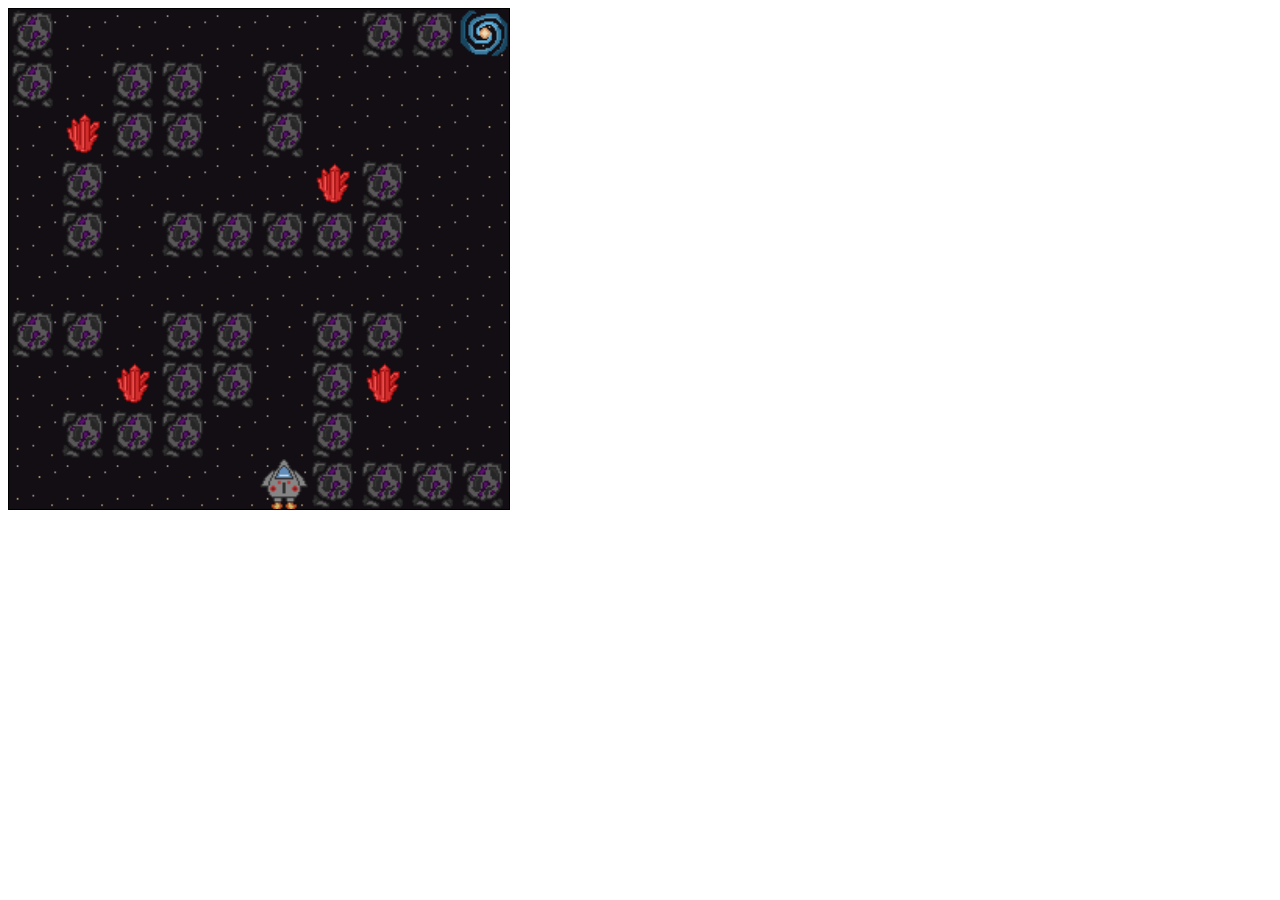
<file: TileOfNoReturn/index.html>
<!DOCTYPE html>
<html lang="en">
<head>
    <meta charset="UTF-8">
    <meta name="viewport" content="width=device-width, initial-scale=1.0">
    <title>Tile of No Return</title>
    <link rel="stylesheet" href="style.css">
</head>
<body>
    
    <canvas width="500" height="500" id="canvas"></canvas>

    <script src="main.js"></script>
</body>
</html>
</file>
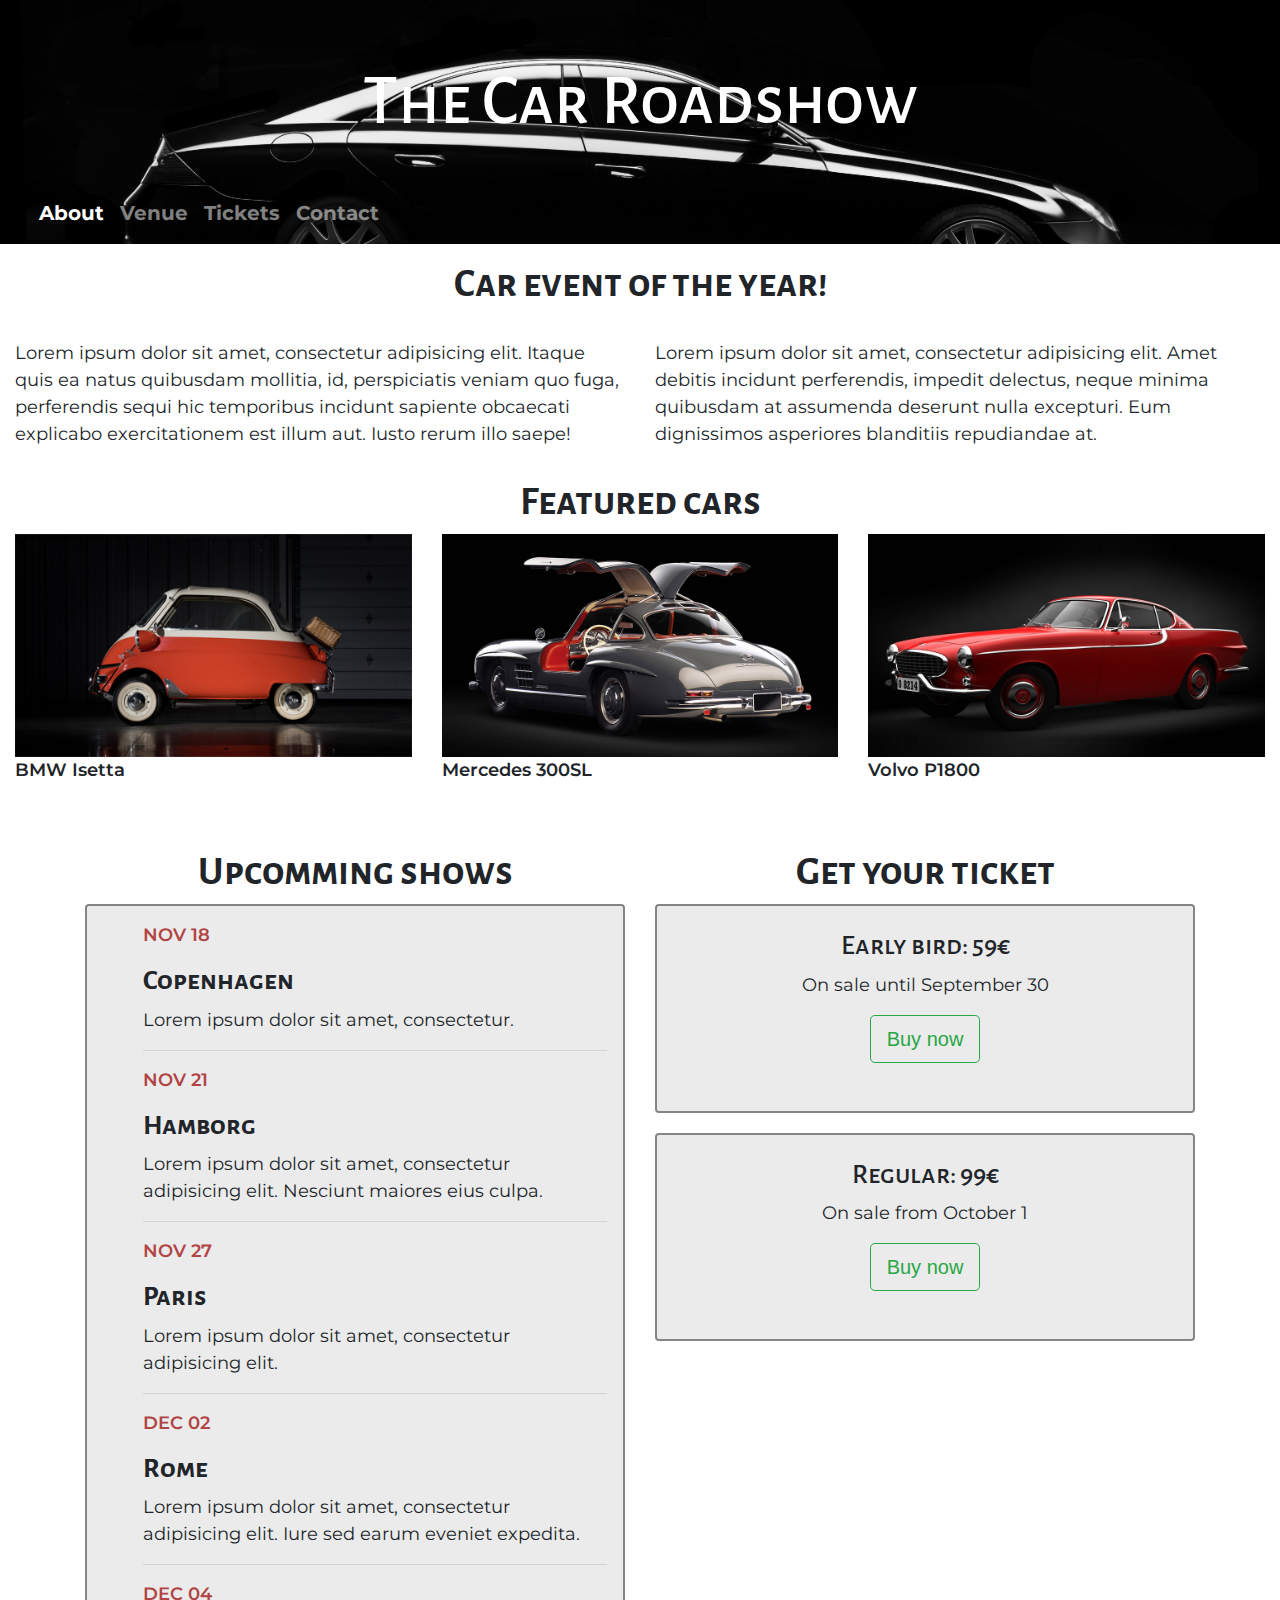
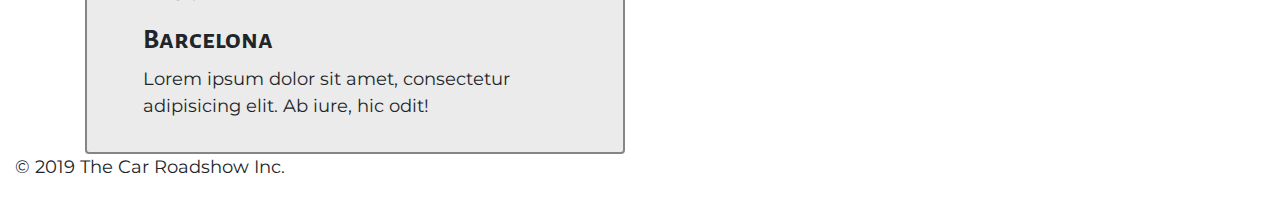
<file: bootstrap&sass/car-roadshow.html>
<!DOCTYPE html>
<html lang="en">
<head>
    <meta charset="UTF-8">
    <meta name="viewport" content="width=device-width, initial-scale=1">
    <title>The Car Roadshow</title>
    <!-- <link rel="stylesheet" href="https://stackpath.bootstrapcdn.com/bootstrap/4.5.2/css/bootstrap.min.css" integrity="sha384-JcKb8q3iqJ61gNV9KGb8thSsNjpSL0n8PARn9HuZOnIxN0hoP+VmmDGMN5t9UJ0Z" crossorigin="anonymous"> -->
    <link rel="stylesheet" href="work/sass/style.css">
    <link href="https://fonts.googleapis.com/css2?family=Alegreya+Sans+SC:ital,wght@0,100;0,300;0,400;0,500;0,700;0,800;0,900;1,100;1,300;1,400;1,500;1,700;1,800;1,900&family=Montserrat:ital,wght@0,100;0,200;0,300;0,400;0,500;0,600;0,700;0,800;0,900;1,100;1,200;1,300;1,400;1,500;1,600;1,700;1,800;1,900&display=swap" rel="stylesheet"> 
</head>
<body>
    <div class="container-fluid">
        <div class="row header">
            <div class="col-12 text-center">
                <h1 class="text-center">The Car Roadshow</h1>
            </div>
            <div class="col-sm-12">
                <nav class="navbar navbar-expand-lg navbar-dark">
                    <button class="navbar-toggler mr-auto" type="button" data-toggle="collapse" data-target="#navbarSupportedContent" aria-controls="navbarSupportedContent" aria-expanded="false" aria-label="Toggle navigation">
                        <span class="navbar-toggler-icon"></span>
                    </button>
                    <div class="collapse navbar-collapse" id="navbarSupportedContent">
                        <ul class="navbar-nav">
                            <li class="nav-item active">
                                <a class="nav-link" href="#">About</a>
                            </li>
                            <li class="nav-item">
                                <a class="nav-link" href="#">Venue</a>
                            </li>
                            <li class="nav-item">
                                <a class="nav-link" href="#">Tickets</a>
                            </li>
                            <li class="nav-item">
                                <a class="nav-link" href="#">Contact</a>
                            </li>
                        </ul>
                    </div>
                </nav>
            </div>
        </div>
        <div class="row">
            <div class="col-12 text-center mt-3">
                <h2>Car event of the year!</h2>
            </div>
            <div class="col-md-6 mt-4">  
                <p class="info">Lorem ipsum dolor sit amet, consectetur adipisicing elit. Itaque quis ea natus quibusdam mollitia, id, perspiciatis veniam quo fuga, perferendis sequi hic temporibus incidunt sapiente obcaecati explicabo exercitationem est illum aut. Iusto rerum illo saepe!</p>
            </div>
            <div class="col-md-6 mt-4">  
                <p class="info">Lorem ipsum dolor sit amet, consectetur adipisicing elit. Amet debitis incidunt perferendis, impedit delectus, neque minima quibusdam at assumenda deserunt nulla excepturi. Eum dignissimos asperiores blanditiis repudiandae at.</p>
            </div>
        </div>
        <div class="row">
            <div class="col-12 text-center">
                <h2>Featured cars</h2>
            </div>
            <div class="col-md-4">
                <figure>
                    <img class="img-fluid" src="img/bmw-isetta.jpg">
                    <figcaption>BMW Isetta</figcaption>
                </figure>
            </div>
            <div class="col-md-4">
                <figure>
                    <img class="img-fluid" src="img/mercedes-300sl.jpg">
                    <figcaption>Mercedes 300SL</figcaption>
                </figure>
            </div>
            <div class="col-md-4">    
                <figure>
                    <img class="img-fluid" src="img/volvo-p1800.jpg">
                    <figcaption>Volvo P1800</figcaption>
                </figure>
            </div>
        </div>
        <div class="container mt-5">
            <div class="row">
                <div class="col-md-6">
                    <h2 class="text-center">Upcomming shows</h2>
                    <div class="calender p-3">
                        <ul>
                            <li>
                                <p class="date">NOV 18</p>     
                                <h3>Copenhagen</h3>
                                <p>Lorem ipsum dolor sit amet, consectetur.</p>
                                <hr>
                            </li>
                            <li>
                                <p class="date">NOV 21</p>          
                                <h3>Hamborg</h3>
                                <p>Lorem ipsum dolor sit amet, consectetur adipisicing elit. Nesciunt maiores eius culpa.</p>
                                <hr>
                            </li>
                            <li>
                                <p class="date">NOV 27</p>          
                                <h3>Paris</h3>
                                <p>Lorem ipsum dolor sit amet, consectetur adipisicing elit.</p>
                                <hr>
                            </li>
                            <li>
                                <p class="date">DEC 02</p>          
                                <h3>Rome</h3>
                                <p>Lorem ipsum dolor sit amet, consectetur adipisicing elit. Iure sed earum eveniet expedita.</p>
                                <hr>
                            </li>
                            <li>
                                <p class="date">DEC 04</p>          
                                <h3>Barcelona</h3>
                                <p>Lorem ipsum dolor sit amet, consectetur adipisicing elit. Ab iure, hic odit!</p>
                            </li>
                        </ul>
                    </div>
                </div>
                <div class="col-md-6">
                    <h2 class="text-center">Get your ticket</h2>
                    <div class="ticket p-4">
                        <h3 class="text-center">Early bird: 59€</h3>
                        <p class="text-center">On sale until September 30</p>
                        <div class="text-center mb-4">
                            <button class="btn btn-outline-success btn-lg">Buy now</button>
                        </div>
                    </div>
                    <div class="ticket p-4">
                        <h3 class="text-center">Regular: 99€</h3>
                        <p class="text-center">On sale from October 1</p>
                        <div class="text-center mb-4">
                            <button class="btn btn-outline-success btn-lg">Buy now</button>
                        </div>
                    </div>
                </div>
            </div>
        </div>
        <footer>
            <p>&copy; 2019 The Car Roadshow Inc.</p>
        </footer>
    </div>
    <script src="https://code.jquery.com/jquery-3.5.1.slim.min.js" integrity="sha384-DfXdz2htPH0lsSSs5nCTpuj/zy4C+OGpamoFVy38MVBnE+IbbVYUew+OrCXaRkfj" crossorigin="anonymous"></script>
    <script src="https://stackpath.bootstrapcdn.com/bootstrap/4.5.2/js/bootstrap.min.js" integrity="sha384-B4gt1jrGC7Jh4AgTPSdUtOBvfO8shuf57BaghqFfPlYxofvL8/KUEfYiJOMMV+rV" crossorigin="anonymous"></script>
</body>
</html>
</file>
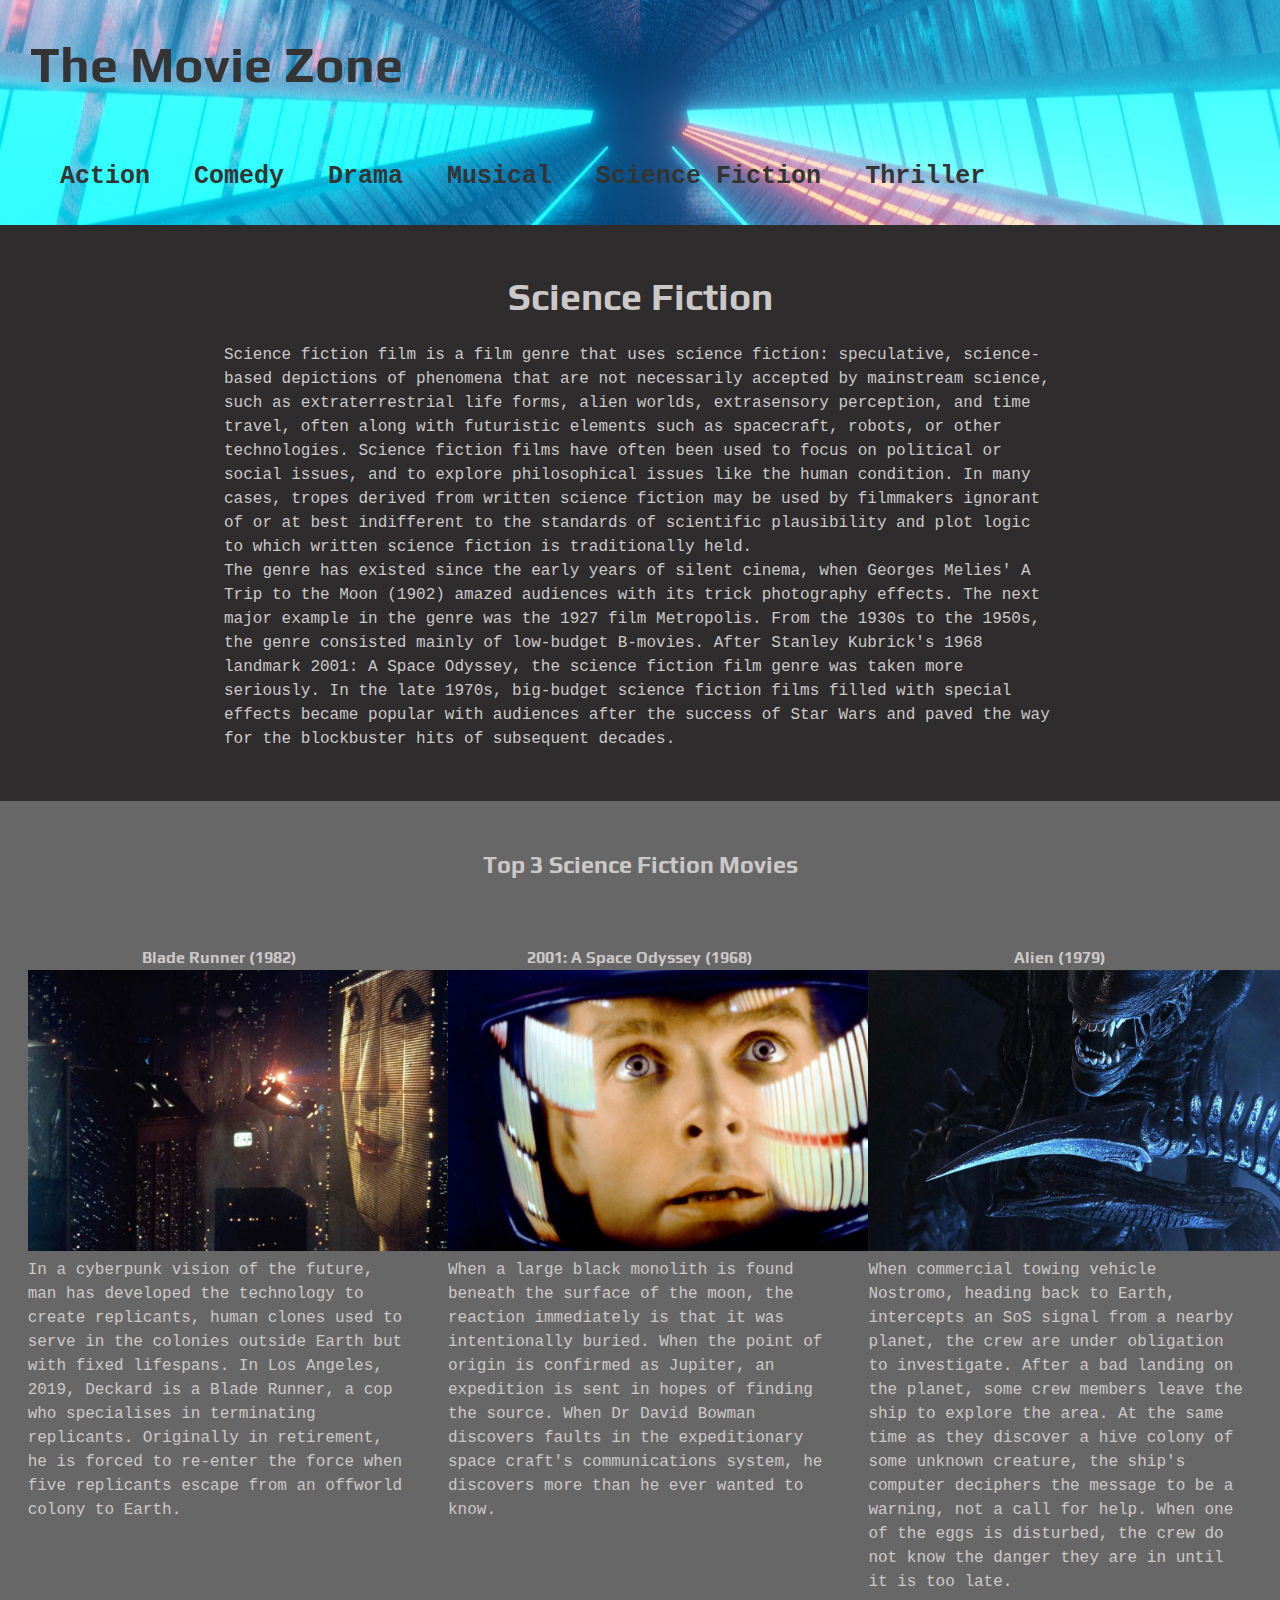
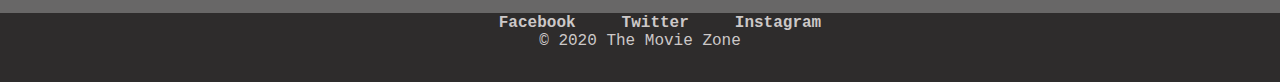
<file: sass/science-fiction.html>
<!DOCTYPE html>
<html lang="en">
    <head>
        <meta charset="utf-8">
        <meta name="robots" content="noindex, nofollow">
        <title>The Movie Zone</title>
        <link href="https://fonts.googleapis.com/css2?family=Play:wght@400;700&family=Ubuntu+Mono:ital,wght@0,400;0,700;1,400;1,700&display=swap" rel="stylesheet"> 
        <link rel="stylesheet" href="style.css">
    </head>
    <body>
        <div class="header">
            <h1>The Movie Zone</h1>
        
            <ul class="menu">
                <li><a href="#">Action</a></li>
                <li><a href="#">Comedy</a></li>
                <li><a href="#">Drama</a></li>
                <li><a href="#">Musical</a></li>
                <li><a href="#">Science Fiction</a></li>
                <li><a href="#">Thriller</a></li>
            </ul>
        </div>
        <div class="sci-fi">
            <div class="titel">
            <h2>Science Fiction</h2>
            </div>
        </div> 
        <div class="description">   
            <div class="info">
                <p>Science fiction film is a film genre that uses science fiction: speculative, science-based depictions of phenomena that are not necessarily accepted by mainstream science, such as extraterrestrial life forms, alien worlds, extrasensory perception, and time travel, often along with futuristic elements such as spacecraft, robots, or other technologies. Science fiction films have often been used to focus on political or social issues, and to explore philosophical issues like the human condition. In many cases, tropes derived from written science fiction may be used by filmmakers ignorant of or at best indifferent to the standards of scientific plausibility and plot logic to which written science fiction is traditionally held.</p>
                <p>The genre has existed since the early years of silent cinema, when Georges Melies' A Trip to the Moon (1902) amazed audiences with its trick photography effects. The next major example in the genre was the 1927 film Metropolis. From the 1930s to the 1950s, the genre consisted mainly of low-budget B-movies. After Stanley Kubrick's 1968 landmark 2001: A Space Odyssey, the science fiction film genre was taken more seriously. In the late 1970s, big-budget science fiction films filled with special effects became popular with audiences after the success of Star Wars and paved the way for the blockbuster hits of subsequent decades.</p>
            </div>
        </div>
        <div class="top-3">
            <div class="titel">
                <h3>Top 3 Science Fiction Movies</h3>
            </div>
            <div class="film">
                <h4>Blade Runner (1982)</h4>
                <figure>
                    <img src="images/blade-runner.jpg" alt="Blade Runner">
                    <figcaption>In a cyberpunk vision of the future, man has developed the technology to create replicants, human clones used to serve in the colonies outside Earth but with fixed lifespans. In Los Angeles, 2019, Deckard is a Blade Runner, a cop who specialises in terminating replicants. Originally in retirement, he is forced to re-enter the force when five replicants escape from an offworld colony to Earth.</figcaption>
                </figure>
            </div>
            <div class="film">
                <h4>2001: A Space Odyssey (1968)</h4>
                <figure>
                    <img src="images/2001-space-odyssey.jpg" alt="2001: A Space Odyssey">
                    <figcaption>When a large black monolith is found beneath the surface of the moon, the reaction immediately is that it was intentionally buried. When the point of origin is confirmed as Jupiter, an expedition is sent in hopes of finding the source. When Dr David Bowman discovers faults in the expeditionary space craft's communications system, he discovers more than he ever wanted to know.</figcaption>
                </figure>
            </div>
            <div class="film">
                <h4>Alien (1979)</h4>
                <figure>
                    <img src="images/alien.jpg" alt="Alien">
                    <figcaption>When commercial towing vehicle Nostromo, heading back to Earth, intercepts an SoS signal from a nearby planet, the crew are under obligation to investigate. After a bad landing on the planet, some crew members leave the ship to explore the area. At the same time as they discover a hive colony of some unknown creature, the ship's computer deciphers the message to be a warning, not a call for help. When one of the eggs is disturbed, the crew do not know the danger they are in until it is too late.</figcaption>
                </figure>
            </div>
        </div>
        <div class="footer">
            <div class="social">
                <ul>
                    <li><a href="#">Facebook</a></li>
                    <li><a href="#">Twitter</a></li>
                    <li><a href="#">Instagram</a></li>
                </ul>
            </div>
            <div class="copy">
                <p>&copy; 2020 The Movie Zone</p>
            </div>
        </div>
    </body>
</html>
</file>
<file: TileOfNoReturn/style.css>
#canvas{
    border: solid 1px #000;
}
</file>
<file: bootstrap&sass/work/sass/style.css>
*,
*::before,
*::after {
  -webkit-box-sizing: border-box;
          box-sizing: border-box;
}

html {
  font-family: sans-serif;
  line-height: 1.15;
  -webkit-text-size-adjust: 100%;
  -ms-text-size-adjust: 100%;
  -ms-overflow-style: scrollbar;
  -webkit-tap-highlight-color: rgba(0, 0, 0, 0);
}

@-ms-viewport {
  width: device-width;
}

article, aside, dialog, figcaption, figure, footer, header, hgroup, main, nav, section {
  display: block;
}

body {
  margin: 0;
  font-family: -apple-system, BlinkMacSystemFont, "Segoe UI", Roboto, "Helvetica Neue", Arial, sans-serif, "Apple Color Emoji", "Segoe UI Emoji", "Segoe UI Symbol";
  font-size: 1rem;
  font-weight: 400;
  line-height: 1.5;
  color: #212529;
  text-align: left;
  background-color: #fff;
}

[tabindex="-1"]:focus {
  outline: 0 !important;
}

hr {
  -webkit-box-sizing: content-box;
          box-sizing: content-box;
  height: 0;
  overflow: visible;
}

h1, h2, h3, h4, h5, h6 {
  margin-top: 0;
  margin-bottom: 0.5rem;
}

p {
  margin-top: 0;
  margin-bottom: 1rem;
}

abbr[title],
abbr[data-original-title] {
  text-decoration: underline;
  -webkit-text-decoration: underline dotted;
          text-decoration: underline dotted;
  cursor: help;
  border-bottom: 0;
}

address {
  margin-bottom: 1rem;
  font-style: normal;
  line-height: inherit;
}

ol,
ul,
dl {
  margin-top: 0;
  margin-bottom: 1rem;
}

ol ol,
ul ul,
ol ul,
ul ol {
  margin-bottom: 0;
}

dt {
  font-weight: 700;
}

dd {
  margin-bottom: .5rem;
  margin-left: 0;
}

blockquote {
  margin: 0 0 1rem;
}

dfn {
  font-style: italic;
}

b,
strong {
  font-weight: bolder;
}

small {
  font-size: 80%;
}

sub,
sup {
  position: relative;
  font-size: 75%;
  line-height: 0;
  vertical-align: baseline;
}

sub {
  bottom: -.25em;
}

sup {
  top: -.5em;
}

a {
  color: #007bff;
  text-decoration: none;
  background-color: transparent;
  -webkit-text-decoration-skip: objects;
}

a:hover {
  color: #0056b3;
  text-decoration: underline;
}

a:not([href]):not([tabindex]) {
  color: inherit;
  text-decoration: none;
}

a:not([href]):not([tabindex]):hover, a:not([href]):not([tabindex]):focus {
  color: inherit;
  text-decoration: none;
}

a:not([href]):not([tabindex]):focus {
  outline: 0;
}

pre,
code,
kbd,
samp {
  font-family: monospace, monospace;
  font-size: 1em;
}

pre {
  margin-top: 0;
  margin-bottom: 1rem;
  overflow: auto;
  -ms-overflow-style: scrollbar;
}

figure {
  margin: 0 0 1rem;
}

img {
  vertical-align: middle;
  border-style: none;
}

svg:not(:root) {
  overflow: hidden;
}

table {
  border-collapse: collapse;
}

caption {
  padding-top: 0.75rem;
  padding-bottom: 0.75rem;
  color: #6c757d;
  text-align: left;
  caption-side: bottom;
}

th {
  text-align: inherit;
}

label {
  display: inline-block;
  margin-bottom: .5rem;
}

button {
  border-radius: 0;
}

button:focus {
  outline: 1px dotted;
  outline: 5px auto -webkit-focus-ring-color;
}

input,
button,
select,
optgroup,
textarea {
  margin: 0;
  font-family: inherit;
  font-size: inherit;
  line-height: inherit;
}

button,
input {
  overflow: visible;
}

button,
select {
  text-transform: none;
}

button,
html [type="button"],
[type="reset"],
[type="submit"] {
  -webkit-appearance: button;
}

button::-moz-focus-inner,
[type="button"]::-moz-focus-inner,
[type="reset"]::-moz-focus-inner,
[type="submit"]::-moz-focus-inner {
  padding: 0;
  border-style: none;
}

input[type="radio"],
input[type="checkbox"] {
  -webkit-box-sizing: border-box;
          box-sizing: border-box;
  padding: 0;
}

input[type="date"],
input[type="time"],
input[type="datetime-local"],
input[type="month"] {
  -webkit-appearance: listbox;
}

textarea {
  overflow: auto;
  resize: vertical;
}

fieldset {
  min-width: 0;
  padding: 0;
  margin: 0;
  border: 0;
}

legend {
  display: block;
  width: 100%;
  max-width: 100%;
  padding: 0;
  margin-bottom: .5rem;
  font-size: 1.5rem;
  line-height: inherit;
  color: inherit;
  white-space: normal;
}

progress {
  vertical-align: baseline;
}

[type="number"]::-webkit-inner-spin-button,
[type="number"]::-webkit-outer-spin-button {
  height: auto;
}

[type="search"] {
  outline-offset: -2px;
  -webkit-appearance: none;
}

[type="search"]::-webkit-search-cancel-button,
[type="search"]::-webkit-search-decoration {
  -webkit-appearance: none;
}

::-webkit-file-upload-button {
  font: inherit;
  -webkit-appearance: button;
}

output {
  display: inline-block;
}

summary {
  display: list-item;
  cursor: pointer;
}

template {
  display: none;
}

[hidden] {
  display: none !important;
}

h1, h2, h3, h4, h5, h6,
.h1, .h2, .h3, .h4, .h5, .h6 {
  margin-bottom: 0.5rem;
  font-family: inherit;
  font-weight: 500;
  line-height: 1.2;
  color: inherit;
}

h1, .h1 {
  font-size: 2.5rem;
}

h2, .h2 {
  font-size: 2rem;
}

h3, .h3 {
  font-size: 1.75rem;
}

h4, .h4 {
  font-size: 1.5rem;
}

h5, .h5 {
  font-size: 1.25rem;
}

h6, .h6 {
  font-size: 1rem;
}

.lead {
  font-size: 1.25rem;
  font-weight: 300;
}

.display-1 {
  font-size: 6rem;
  font-weight: 300;
  line-height: 1.2;
}

.display-2 {
  font-size: 5.5rem;
  font-weight: 300;
  line-height: 1.2;
}

.display-3 {
  font-size: 4.5rem;
  font-weight: 300;
  line-height: 1.2;
}

.display-4 {
  font-size: 3.5rem;
  font-weight: 300;
  line-height: 1.2;
}

hr {
  margin-top: 1rem;
  margin-bottom: 1rem;
  border: 0;
  border-top: 1px solid rgba(0, 0, 0, 0.1);
}

small,
.small {
  font-size: 80%;
  font-weight: 400;
}

mark,
.mark {
  padding: 0.2em;
  background-color: #fcf8e3;
}

.list-unstyled {
  padding-left: 0;
  list-style: none;
}

.list-inline {
  padding-left: 0;
  list-style: none;
}

.list-inline-item {
  display: inline-block;
}

.list-inline-item:not(:last-child) {
  margin-right: 0.5rem;
}

.initialism {
  font-size: 90%;
  text-transform: uppercase;
}

.blockquote {
  margin-bottom: 1rem;
  font-size: 1.25rem;
}

.blockquote-footer {
  display: block;
  font-size: 80%;
  color: #6c757d;
}

.blockquote-footer::before {
  content: "\2014 \00A0";
}

.img-fluid {
  max-width: 100%;
  height: auto;
}

.img-thumbnail {
  padding: 0.25rem;
  background-color: #fff;
  border: 1px solid #dee2e6;
  border-radius: 0.25rem;
  max-width: 100%;
  height: auto;
}

.figure {
  display: inline-block;
}

.figure-img {
  margin-bottom: 0.5rem;
  line-height: 1;
}

.figure-caption {
  font-size: 90%;
  color: #6c757d;
}

.container {
  width: 100%;
  padding-right: 15px;
  padding-left: 15px;
  margin-right: auto;
  margin-left: auto;
}

@media (min-width: 576px) {
  .container {
    max-width: 540px;
  }
}

@media (min-width: 768px) {
  .container {
    max-width: 720px;
  }
}

@media (min-width: 992px) {
  .container {
    max-width: 960px;
  }
}

@media (min-width: 1200px) {
  .container {
    max-width: 1140px;
  }
}

.container-fluid {
  width: 100%;
  padding-right: 15px;
  padding-left: 15px;
  margin-right: auto;
  margin-left: auto;
}

.row {
  display: -webkit-box;
  display: -ms-flexbox;
  display: flex;
  -ms-flex-wrap: wrap;
      flex-wrap: wrap;
  margin-right: -15px;
  margin-left: -15px;
}

.no-gutters {
  margin-right: 0;
  margin-left: 0;
}

.no-gutters > .col,
.no-gutters > [class*="col-"] {
  padding-right: 0;
  padding-left: 0;
}

.col-1, .col-2, .col-3, .col-4, .col-5, .col-6, .col-7, .col-8, .col-9, .col-10, .col-11, .col-12, .col,
.col-auto, .col-sm-1, .col-sm-2, .col-sm-3, .col-sm-4, .col-sm-5, .col-sm-6, .col-sm-7, .col-sm-8, .col-sm-9, .col-sm-10, .col-sm-11, .col-sm-12, .col-sm,
.col-sm-auto, .col-md-1, .col-md-2, .col-md-3, .col-md-4, .col-md-5, .col-md-6, .col-md-7, .col-md-8, .col-md-9, .col-md-10, .col-md-11, .col-md-12, .col-md,
.col-md-auto, .col-lg-1, .col-lg-2, .col-lg-3, .col-lg-4, .col-lg-5, .col-lg-6, .col-lg-7, .col-lg-8, .col-lg-9, .col-lg-10, .col-lg-11, .col-lg-12, .col-lg,
.col-lg-auto, .col-xl-1, .col-xl-2, .col-xl-3, .col-xl-4, .col-xl-5, .col-xl-6, .col-xl-7, .col-xl-8, .col-xl-9, .col-xl-10, .col-xl-11, .col-xl-12, .col-xl,
.col-xl-auto {
  position: relative;
  width: 100%;
  min-height: 1px;
  padding-right: 15px;
  padding-left: 15px;
}

.col {
  -ms-flex-preferred-size: 0;
      flex-basis: 0;
  -webkit-box-flex: 1;
      -ms-flex-positive: 1;
          flex-grow: 1;
  max-width: 100%;
}

.col-auto {
  -webkit-box-flex: 0;
      -ms-flex: 0 0 auto;
          flex: 0 0 auto;
  width: auto;
  max-width: none;
}

.col-1 {
  -webkit-box-flex: 0;
      -ms-flex: 0 0 8.33333%;
          flex: 0 0 8.33333%;
  max-width: 8.33333%;
}

.col-2 {
  -webkit-box-flex: 0;
      -ms-flex: 0 0 16.66667%;
          flex: 0 0 16.66667%;
  max-width: 16.66667%;
}

.col-3 {
  -webkit-box-flex: 0;
      -ms-flex: 0 0 25%;
          flex: 0 0 25%;
  max-width: 25%;
}

.col-4 {
  -webkit-box-flex: 0;
      -ms-flex: 0 0 33.33333%;
          flex: 0 0 33.33333%;
  max-width: 33.33333%;
}

.col-5 {
  -webkit-box-flex: 0;
      -ms-flex: 0 0 41.66667%;
          flex: 0 0 41.66667%;
  max-width: 41.66667%;
}

.col-6 {
  -webkit-box-flex: 0;
      -ms-flex: 0 0 50%;
          flex: 0 0 50%;
  max-width: 50%;
}

.col-7 {
  -webkit-box-flex: 0;
      -ms-flex: 0 0 58.33333%;
          flex: 0 0 58.33333%;
  max-width: 58.33333%;
}

.col-8 {
  -webkit-box-flex: 0;
      -ms-flex: 0 0 66.66667%;
          flex: 0 0 66.66667%;
  max-width: 66.66667%;
}

.col-9 {
  -webkit-box-flex: 0;
      -ms-flex: 0 0 75%;
          flex: 0 0 75%;
  max-width: 75%;
}

.col-10 {
  -webkit-box-flex: 0;
      -ms-flex: 0 0 83.33333%;
          flex: 0 0 83.33333%;
  max-width: 83.33333%;
}

.col-11 {
  -webkit-box-flex: 0;
      -ms-flex: 0 0 91.66667%;
          flex: 0 0 91.66667%;
  max-width: 91.66667%;
}

.col-12 {
  -webkit-box-flex: 0;
      -ms-flex: 0 0 100%;
          flex: 0 0 100%;
  max-width: 100%;
}

.order-first {
  -webkit-box-ordinal-group: 0;
      -ms-flex-order: -1;
          order: -1;
}

.order-last {
  -webkit-box-ordinal-group: 14;
      -ms-flex-order: 13;
          order: 13;
}

.order-0 {
  -webkit-box-ordinal-group: 1;
      -ms-flex-order: 0;
          order: 0;
}

.order-1 {
  -webkit-box-ordinal-group: 2;
      -ms-flex-order: 1;
          order: 1;
}

.order-2 {
  -webkit-box-ordinal-group: 3;
      -ms-flex-order: 2;
          order: 2;
}

.order-3 {
  -webkit-box-ordinal-group: 4;
      -ms-flex-order: 3;
          order: 3;
}

.order-4 {
  -webkit-box-ordinal-group: 5;
      -ms-flex-order: 4;
          order: 4;
}

.order-5 {
  -webkit-box-ordinal-group: 6;
      -ms-flex-order: 5;
          order: 5;
}

.order-6 {
  -webkit-box-ordinal-group: 7;
      -ms-flex-order: 6;
          order: 6;
}

.order-7 {
  -webkit-box-ordinal-group: 8;
      -ms-flex-order: 7;
          order: 7;
}

.order-8 {
  -webkit-box-ordinal-group: 9;
      -ms-flex-order: 8;
          order: 8;
}

.order-9 {
  -webkit-box-ordinal-group: 10;
      -ms-flex-order: 9;
          order: 9;
}

.order-10 {
  -webkit-box-ordinal-group: 11;
      -ms-flex-order: 10;
          order: 10;
}

.order-11 {
  -webkit-box-ordinal-group: 12;
      -ms-flex-order: 11;
          order: 11;
}

.order-12 {
  -webkit-box-ordinal-group: 13;
      -ms-flex-order: 12;
          order: 12;
}

.offset-1 {
  margin-left: 8.33333%;
}

.offset-2 {
  margin-left: 16.66667%;
}

.offset-3 {
  margin-left: 25%;
}

.offset-4 {
  margin-left: 33.33333%;
}

.offset-5 {
  margin-left: 41.66667%;
}

.offset-6 {
  margin-left: 50%;
}

.offset-7 {
  margin-left: 58.33333%;
}

.offset-8 {
  margin-left: 66.66667%;
}

.offset-9 {
  margin-left: 75%;
}

.offset-10 {
  margin-left: 83.33333%;
}

.offset-11 {
  margin-left: 91.66667%;
}

@media (min-width: 576px) {
  .col-sm {
    -ms-flex-preferred-size: 0;
        flex-basis: 0;
    -webkit-box-flex: 1;
        -ms-flex-positive: 1;
            flex-grow: 1;
    max-width: 100%;
  }
  .col-sm-auto {
    -webkit-box-flex: 0;
        -ms-flex: 0 0 auto;
            flex: 0 0 auto;
    width: auto;
    max-width: none;
  }
  .col-sm-1 {
    -webkit-box-flex: 0;
        -ms-flex: 0 0 8.33333%;
            flex: 0 0 8.33333%;
    max-width: 8.33333%;
  }
  .col-sm-2 {
    -webkit-box-flex: 0;
        -ms-flex: 0 0 16.66667%;
            flex: 0 0 16.66667%;
    max-width: 16.66667%;
  }
  .col-sm-3 {
    -webkit-box-flex: 0;
        -ms-flex: 0 0 25%;
            flex: 0 0 25%;
    max-width: 25%;
  }
  .col-sm-4 {
    -webkit-box-flex: 0;
        -ms-flex: 0 0 33.33333%;
            flex: 0 0 33.33333%;
    max-width: 33.33333%;
  }
  .col-sm-5 {
    -webkit-box-flex: 0;
        -ms-flex: 0 0 41.66667%;
            flex: 0 0 41.66667%;
    max-width: 41.66667%;
  }
  .col-sm-6 {
    -webkit-box-flex: 0;
        -ms-flex: 0 0 50%;
            flex: 0 0 50%;
    max-width: 50%;
  }
  .col-sm-7 {
    -webkit-box-flex: 0;
        -ms-flex: 0 0 58.33333%;
            flex: 0 0 58.33333%;
    max-width: 58.33333%;
  }
  .col-sm-8 {
    -webkit-box-flex: 0;
        -ms-flex: 0 0 66.66667%;
            flex: 0 0 66.66667%;
    max-width: 66.66667%;
  }
  .col-sm-9 {
    -webkit-box-flex: 0;
        -ms-flex: 0 0 75%;
            flex: 0 0 75%;
    max-width: 75%;
  }
  .col-sm-10 {
    -webkit-box-flex: 0;
        -ms-flex: 0 0 83.33333%;
            flex: 0 0 83.33333%;
    max-width: 83.33333%;
  }
  .col-sm-11 {
    -webkit-box-flex: 0;
        -ms-flex: 0 0 91.66667%;
            flex: 0 0 91.66667%;
    max-width: 91.66667%;
  }
  .col-sm-12 {
    -webkit-box-flex: 0;
        -ms-flex: 0 0 100%;
            flex: 0 0 100%;
    max-width: 100%;
  }
  .order-sm-first {
    -webkit-box-ordinal-group: 0;
        -ms-flex-order: -1;
            order: -1;
  }
  .order-sm-last {
    -webkit-box-ordinal-group: 14;
        -ms-flex-order: 13;
            order: 13;
  }
  .order-sm-0 {
    -webkit-box-ordinal-group: 1;
        -ms-flex-order: 0;
            order: 0;
  }
  .order-sm-1 {
    -webkit-box-ordinal-group: 2;
        -ms-flex-order: 1;
            order: 1;
  }
  .order-sm-2 {
    -webkit-box-ordinal-group: 3;
        -ms-flex-order: 2;
            order: 2;
  }
  .order-sm-3 {
    -webkit-box-ordinal-group: 4;
        -ms-flex-order: 3;
            order: 3;
  }
  .order-sm-4 {
    -webkit-box-ordinal-group: 5;
        -ms-flex-order: 4;
            order: 4;
  }
  .order-sm-5 {
    -webkit-box-ordinal-group: 6;
        -ms-flex-order: 5;
            order: 5;
  }
  .order-sm-6 {
    -webkit-box-ordinal-group: 7;
        -ms-flex-order: 6;
            order: 6;
  }
  .order-sm-7 {
    -webkit-box-ordinal-group: 8;
        -ms-flex-order: 7;
            order: 7;
  }
  .order-sm-8 {
    -webkit-box-ordinal-group: 9;
        -ms-flex-order: 8;
            order: 8;
  }
  .order-sm-9 {
    -webkit-box-ordinal-group: 10;
        -ms-flex-order: 9;
            order: 9;
  }
  .order-sm-10 {
    -webkit-box-ordinal-group: 11;
        -ms-flex-order: 10;
            order: 10;
  }
  .order-sm-11 {
    -webkit-box-ordinal-group: 12;
        -ms-flex-order: 11;
            order: 11;
  }
  .order-sm-12 {
    -webkit-box-ordinal-group: 13;
        -ms-flex-order: 12;
            order: 12;
  }
  .offset-sm-0 {
    margin-left: 0;
  }
  .offset-sm-1 {
    margin-left: 8.33333%;
  }
  .offset-sm-2 {
    margin-left: 16.66667%;
  }
  .offset-sm-3 {
    margin-left: 25%;
  }
  .offset-sm-4 {
    margin-left: 33.33333%;
  }
  .offset-sm-5 {
    margin-left: 41.66667%;
  }
  .offset-sm-6 {
    margin-left: 50%;
  }
  .offset-sm-7 {
    margin-left: 58.33333%;
  }
  .offset-sm-8 {
    margin-left: 66.66667%;
  }
  .offset-sm-9 {
    margin-left: 75%;
  }
  .offset-sm-10 {
    margin-left: 83.33333%;
  }
  .offset-sm-11 {
    margin-left: 91.66667%;
  }
}

@media (min-width: 768px) {
  .col-md {
    -ms-flex-preferred-size: 0;
        flex-basis: 0;
    -webkit-box-flex: 1;
        -ms-flex-positive: 1;
            flex-grow: 1;
    max-width: 100%;
  }
  .col-md-auto {
    -webkit-box-flex: 0;
        -ms-flex: 0 0 auto;
            flex: 0 0 auto;
    width: auto;
    max-width: none;
  }
  .col-md-1 {
    -webkit-box-flex: 0;
        -ms-flex: 0 0 8.33333%;
            flex: 0 0 8.33333%;
    max-width: 8.33333%;
  }
  .col-md-2 {
    -webkit-box-flex: 0;
        -ms-flex: 0 0 16.66667%;
            flex: 0 0 16.66667%;
    max-width: 16.66667%;
  }
  .col-md-3 {
    -webkit-box-flex: 0;
        -ms-flex: 0 0 25%;
            flex: 0 0 25%;
    max-width: 25%;
  }
  .col-md-4 {
    -webkit-box-flex: 0;
        -ms-flex: 0 0 33.33333%;
            flex: 0 0 33.33333%;
    max-width: 33.33333%;
  }
  .col-md-5 {
    -webkit-box-flex: 0;
        -ms-flex: 0 0 41.66667%;
            flex: 0 0 41.66667%;
    max-width: 41.66667%;
  }
  .col-md-6 {
    -webkit-box-flex: 0;
        -ms-flex: 0 0 50%;
            flex: 0 0 50%;
    max-width: 50%;
  }
  .col-md-7 {
    -webkit-box-flex: 0;
        -ms-flex: 0 0 58.33333%;
            flex: 0 0 58.33333%;
    max-width: 58.33333%;
  }
  .col-md-8 {
    -webkit-box-flex: 0;
        -ms-flex: 0 0 66.66667%;
            flex: 0 0 66.66667%;
    max-width: 66.66667%;
  }
  .col-md-9 {
    -webkit-box-flex: 0;
        -ms-flex: 0 0 75%;
            flex: 0 0 75%;
    max-width: 75%;
  }
  .col-md-10 {
    -webkit-box-flex: 0;
        -ms-flex: 0 0 83.33333%;
            flex: 0 0 83.33333%;
    max-width: 83.33333%;
  }
  .col-md-11 {
    -webkit-box-flex: 0;
        -ms-flex: 0 0 91.66667%;
            flex: 0 0 91.66667%;
    max-width: 91.66667%;
  }
  .col-md-12 {
    -webkit-box-flex: 0;
        -ms-flex: 0 0 100%;
            flex: 0 0 100%;
    max-width: 100%;
  }
  .order-md-first {
    -webkit-box-ordinal-group: 0;
        -ms-flex-order: -1;
            order: -1;
  }
  .order-md-last {
    -webkit-box-ordinal-group: 14;
        -ms-flex-order: 13;
            order: 13;
  }
  .order-md-0 {
    -webkit-box-ordinal-group: 1;
        -ms-flex-order: 0;
            order: 0;
  }
  .order-md-1 {
    -webkit-box-ordinal-group: 2;
        -ms-flex-order: 1;
            order: 1;
  }
  .order-md-2 {
    -webkit-box-ordinal-group: 3;
        -ms-flex-order: 2;
            order: 2;
  }
  .order-md-3 {
    -webkit-box-ordinal-group: 4;
        -ms-flex-order: 3;
            order: 3;
  }
  .order-md-4 {
    -webkit-box-ordinal-group: 5;
        -ms-flex-order: 4;
            order: 4;
  }
  .order-md-5 {
    -webkit-box-ordinal-group: 6;
        -ms-flex-order: 5;
            order: 5;
  }
  .order-md-6 {
    -webkit-box-ordinal-group: 7;
        -ms-flex-order: 6;
            order: 6;
  }
  .order-md-7 {
    -webkit-box-ordinal-group: 8;
        -ms-flex-order: 7;
            order: 7;
  }
  .order-md-8 {
    -webkit-box-ordinal-group: 9;
        -ms-flex-order: 8;
            order: 8;
  }
  .order-md-9 {
    -webkit-box-ordinal-group: 10;
        -ms-flex-order: 9;
            order: 9;
  }
  .order-md-10 {
    -webkit-box-ordinal-group: 11;
        -ms-flex-order: 10;
            order: 10;
  }
  .order-md-11 {
    -webkit-box-ordinal-group: 12;
        -ms-flex-order: 11;
            order: 11;
  }
  .order-md-12 {
    -webkit-box-ordinal-group: 13;
        -ms-flex-order: 12;
            order: 12;
  }
  .offset-md-0 {
    margin-left: 0;
  }
  .offset-md-1 {
    margin-left: 8.33333%;
  }
  .offset-md-2 {
    margin-left: 16.66667%;
  }
  .offset-md-3 {
    margin-left: 25%;
  }
  .offset-md-4 {
    margin-left: 33.33333%;
  }
  .offset-md-5 {
    margin-left: 41.66667%;
  }
  .offset-md-6 {
    margin-left: 50%;
  }
  .offset-md-7 {
    margin-left: 58.33333%;
  }
  .offset-md-8 {
    margin-left: 66.66667%;
  }
  .offset-md-9 {
    margin-left: 75%;
  }
  .offset-md-10 {
    margin-left: 83.33333%;
  }
  .offset-md-11 {
    margin-left: 91.66667%;
  }
}

@media (min-width: 992px) {
  .col-lg {
    -ms-flex-preferred-size: 0;
        flex-basis: 0;
    -webkit-box-flex: 1;
        -ms-flex-positive: 1;
            flex-grow: 1;
    max-width: 100%;
  }
  .col-lg-auto {
    -webkit-box-flex: 0;
        -ms-flex: 0 0 auto;
            flex: 0 0 auto;
    width: auto;
    max-width: none;
  }
  .col-lg-1 {
    -webkit-box-flex: 0;
        -ms-flex: 0 0 8.33333%;
            flex: 0 0 8.33333%;
    max-width: 8.33333%;
  }
  .col-lg-2 {
    -webkit-box-flex: 0;
        -ms-flex: 0 0 16.66667%;
            flex: 0 0 16.66667%;
    max-width: 16.66667%;
  }
  .col-lg-3 {
    -webkit-box-flex: 0;
        -ms-flex: 0 0 25%;
            flex: 0 0 25%;
    max-width: 25%;
  }
  .col-lg-4 {
    -webkit-box-flex: 0;
        -ms-flex: 0 0 33.33333%;
            flex: 0 0 33.33333%;
    max-width: 33.33333%;
  }
  .col-lg-5 {
    -webkit-box-flex: 0;
        -ms-flex: 0 0 41.66667%;
            flex: 0 0 41.66667%;
    max-width: 41.66667%;
  }
  .col-lg-6 {
    -webkit-box-flex: 0;
        -ms-flex: 0 0 50%;
            flex: 0 0 50%;
    max-width: 50%;
  }
  .col-lg-7 {
    -webkit-box-flex: 0;
        -ms-flex: 0 0 58.33333%;
            flex: 0 0 58.33333%;
    max-width: 58.33333%;
  }
  .col-lg-8 {
    -webkit-box-flex: 0;
        -ms-flex: 0 0 66.66667%;
            flex: 0 0 66.66667%;
    max-width: 66.66667%;
  }
  .col-lg-9 {
    -webkit-box-flex: 0;
        -ms-flex: 0 0 75%;
            flex: 0 0 75%;
    max-width: 75%;
  }
  .col-lg-10 {
    -webkit-box-flex: 0;
        -ms-flex: 0 0 83.33333%;
            flex: 0 0 83.33333%;
    max-width: 83.33333%;
  }
  .col-lg-11 {
    -webkit-box-flex: 0;
        -ms-flex: 0 0 91.66667%;
            flex: 0 0 91.66667%;
    max-width: 91.66667%;
  }
  .col-lg-12 {
    -webkit-box-flex: 0;
        -ms-flex: 0 0 100%;
            flex: 0 0 100%;
    max-width: 100%;
  }
  .order-lg-first {
    -webkit-box-ordinal-group: 0;
        -ms-flex-order: -1;
            order: -1;
  }
  .order-lg-last {
    -webkit-box-ordinal-group: 14;
        -ms-flex-order: 13;
            order: 13;
  }
  .order-lg-0 {
    -webkit-box-ordinal-group: 1;
        -ms-flex-order: 0;
            order: 0;
  }
  .order-lg-1 {
    -webkit-box-ordinal-group: 2;
        -ms-flex-order: 1;
            order: 1;
  }
  .order-lg-2 {
    -webkit-box-ordinal-group: 3;
        -ms-flex-order: 2;
            order: 2;
  }
  .order-lg-3 {
    -webkit-box-ordinal-group: 4;
        -ms-flex-order: 3;
            order: 3;
  }
  .order-lg-4 {
    -webkit-box-ordinal-group: 5;
        -ms-flex-order: 4;
            order: 4;
  }
  .order-lg-5 {
    -webkit-box-ordinal-group: 6;
        -ms-flex-order: 5;
            order: 5;
  }
  .order-lg-6 {
    -webkit-box-ordinal-group: 7;
        -ms-flex-order: 6;
            order: 6;
  }
  .order-lg-7 {
    -webkit-box-ordinal-group: 8;
        -ms-flex-order: 7;
            order: 7;
  }
  .order-lg-8 {
    -webkit-box-ordinal-group: 9;
        -ms-flex-order: 8;
            order: 8;
  }
  .order-lg-9 {
    -webkit-box-ordinal-group: 10;
        -ms-flex-order: 9;
            order: 9;
  }
  .order-lg-10 {
    -webkit-box-ordinal-group: 11;
        -ms-flex-order: 10;
            order: 10;
  }
  .order-lg-11 {
    -webkit-box-ordinal-group: 12;
        -ms-flex-order: 11;
            order: 11;
  }
  .order-lg-12 {
    -webkit-box-ordinal-group: 13;
        -ms-flex-order: 12;
            order: 12;
  }
  .offset-lg-0 {
    margin-left: 0;
  }
  .offset-lg-1 {
    margin-left: 8.33333%;
  }
  .offset-lg-2 {
    margin-left: 16.66667%;
  }
  .offset-lg-3 {
    margin-left: 25%;
  }
  .offset-lg-4 {
    margin-left: 33.33333%;
  }
  .offset-lg-5 {
    margin-left: 41.66667%;
  }
  .offset-lg-6 {
    margin-left: 50%;
  }
  .offset-lg-7 {
    margin-left: 58.33333%;
  }
  .offset-lg-8 {
    margin-left: 66.66667%;
  }
  .offset-lg-9 {
    margin-left: 75%;
  }
  .offset-lg-10 {
    margin-left: 83.33333%;
  }
  .offset-lg-11 {
    margin-left: 91.66667%;
  }
}

@media (min-width: 1200px) {
  .col-xl {
    -ms-flex-preferred-size: 0;
        flex-basis: 0;
    -webkit-box-flex: 1;
        -ms-flex-positive: 1;
            flex-grow: 1;
    max-width: 100%;
  }
  .col-xl-auto {
    -webkit-box-flex: 0;
        -ms-flex: 0 0 auto;
            flex: 0 0 auto;
    width: auto;
    max-width: none;
  }
  .col-xl-1 {
    -webkit-box-flex: 0;
        -ms-flex: 0 0 8.33333%;
            flex: 0 0 8.33333%;
    max-width: 8.33333%;
  }
  .col-xl-2 {
    -webkit-box-flex: 0;
        -ms-flex: 0 0 16.66667%;
            flex: 0 0 16.66667%;
    max-width: 16.66667%;
  }
  .col-xl-3 {
    -webkit-box-flex: 0;
        -ms-flex: 0 0 25%;
            flex: 0 0 25%;
    max-width: 25%;
  }
  .col-xl-4 {
    -webkit-box-flex: 0;
        -ms-flex: 0 0 33.33333%;
            flex: 0 0 33.33333%;
    max-width: 33.33333%;
  }
  .col-xl-5 {
    -webkit-box-flex: 0;
        -ms-flex: 0 0 41.66667%;
            flex: 0 0 41.66667%;
    max-width: 41.66667%;
  }
  .col-xl-6 {
    -webkit-box-flex: 0;
        -ms-flex: 0 0 50%;
            flex: 0 0 50%;
    max-width: 50%;
  }
  .col-xl-7 {
    -webkit-box-flex: 0;
        -ms-flex: 0 0 58.33333%;
            flex: 0 0 58.33333%;
    max-width: 58.33333%;
  }
  .col-xl-8 {
    -webkit-box-flex: 0;
        -ms-flex: 0 0 66.66667%;
            flex: 0 0 66.66667%;
    max-width: 66.66667%;
  }
  .col-xl-9 {
    -webkit-box-flex: 0;
        -ms-flex: 0 0 75%;
            flex: 0 0 75%;
    max-width: 75%;
  }
  .col-xl-10 {
    -webkit-box-flex: 0;
        -ms-flex: 0 0 83.33333%;
            flex: 0 0 83.33333%;
    max-width: 83.33333%;
  }
  .col-xl-11 {
    -webkit-box-flex: 0;
        -ms-flex: 0 0 91.66667%;
            flex: 0 0 91.66667%;
    max-width: 91.66667%;
  }
  .col-xl-12 {
    -webkit-box-flex: 0;
        -ms-flex: 0 0 100%;
            flex: 0 0 100%;
    max-width: 100%;
  }
  .order-xl-first {
    -webkit-box-ordinal-group: 0;
        -ms-flex-order: -1;
            order: -1;
  }
  .order-xl-last {
    -webkit-box-ordinal-group: 14;
        -ms-flex-order: 13;
            order: 13;
  }
  .order-xl-0 {
    -webkit-box-ordinal-group: 1;
        -ms-flex-order: 0;
            order: 0;
  }
  .order-xl-1 {
    -webkit-box-ordinal-group: 2;
        -ms-flex-order: 1;
            order: 1;
  }
  .order-xl-2 {
    -webkit-box-ordinal-group: 3;
        -ms-flex-order: 2;
            order: 2;
  }
  .order-xl-3 {
    -webkit-box-ordinal-group: 4;
        -ms-flex-order: 3;
            order: 3;
  }
  .order-xl-4 {
    -webkit-box-ordinal-group: 5;
        -ms-flex-order: 4;
            order: 4;
  }
  .order-xl-5 {
    -webkit-box-ordinal-group: 6;
        -ms-flex-order: 5;
            order: 5;
  }
  .order-xl-6 {
    -webkit-box-ordinal-group: 7;
        -ms-flex-order: 6;
            order: 6;
  }
  .order-xl-7 {
    -webkit-box-ordinal-group: 8;
        -ms-flex-order: 7;
            order: 7;
  }
  .order-xl-8 {
    -webkit-box-ordinal-group: 9;
        -ms-flex-order: 8;
            order: 8;
  }
  .order-xl-9 {
    -webkit-box-ordinal-group: 10;
        -ms-flex-order: 9;
            order: 9;
  }
  .order-xl-10 {
    -webkit-box-ordinal-group: 11;
        -ms-flex-order: 10;
            order: 10;
  }
  .order-xl-11 {
    -webkit-box-ordinal-group: 12;
        -ms-flex-order: 11;
            order: 11;
  }
  .order-xl-12 {
    -webkit-box-ordinal-group: 13;
        -ms-flex-order: 12;
            order: 12;
  }
  .offset-xl-0 {
    margin-left: 0;
  }
  .offset-xl-1 {
    margin-left: 8.33333%;
  }
  .offset-xl-2 {
    margin-left: 16.66667%;
  }
  .offset-xl-3 {
    margin-left: 25%;
  }
  .offset-xl-4 {
    margin-left: 33.33333%;
  }
  .offset-xl-5 {
    margin-left: 41.66667%;
  }
  .offset-xl-6 {
    margin-left: 50%;
  }
  .offset-xl-7 {
    margin-left: 58.33333%;
  }
  .offset-xl-8 {
    margin-left: 66.66667%;
  }
  .offset-xl-9 {
    margin-left: 75%;
  }
  .offset-xl-10 {
    margin-left: 83.33333%;
  }
  .offset-xl-11 {
    margin-left: 91.66667%;
  }
}

.btn {
  display: inline-block;
  font-weight: 400;
  text-align: center;
  white-space: nowrap;
  vertical-align: middle;
  -webkit-user-select: none;
     -moz-user-select: none;
      -ms-user-select: none;
          user-select: none;
  border: 1px solid transparent;
  padding: 0.375rem 0.75rem;
  font-size: 1rem;
  line-height: 1.5;
  border-radius: 0.25rem;
  -webkit-transition: color 0.15s ease-in-out, background-color 0.15s ease-in-out, border-color 0.15s ease-in-out, -webkit-box-shadow 0.15s ease-in-out;
  transition: color 0.15s ease-in-out, background-color 0.15s ease-in-out, border-color 0.15s ease-in-out, -webkit-box-shadow 0.15s ease-in-out;
  transition: color 0.15s ease-in-out, background-color 0.15s ease-in-out, border-color 0.15s ease-in-out, box-shadow 0.15s ease-in-out;
  transition: color 0.15s ease-in-out, background-color 0.15s ease-in-out, border-color 0.15s ease-in-out, box-shadow 0.15s ease-in-out, -webkit-box-shadow 0.15s ease-in-out;
}

.btn:hover, .btn:focus {
  text-decoration: none;
}

.btn:focus, .btn.focus {
  outline: 0;
  -webkit-box-shadow: 0 0 0 0.2rem rgba(0, 123, 255, 0.25);
          box-shadow: 0 0 0 0.2rem rgba(0, 123, 255, 0.25);
}

.btn.disabled, .btn:disabled {
  opacity: 0.65;
}

.btn:not(:disabled):not(.disabled) {
  cursor: pointer;
}

.btn:not(:disabled):not(.disabled):active, .btn:not(:disabled):not(.disabled).active {
  background-image: none;
}

a.btn.disabled,
fieldset:disabled a.btn {
  pointer-events: none;
}

.btn-primary {
  color: #fff;
  background-color: #007bff;
  border-color: #007bff;
}

.btn-primary:hover {
  color: #fff;
  background-color: #0069d9;
  border-color: #0062cc;
}

.btn-primary:focus, .btn-primary.focus {
  -webkit-box-shadow: 0 0 0 0.2rem rgba(0, 123, 255, 0.5);
          box-shadow: 0 0 0 0.2rem rgba(0, 123, 255, 0.5);
}

.btn-primary.disabled, .btn-primary:disabled {
  color: #fff;
  background-color: #007bff;
  border-color: #007bff;
}

.btn-primary:not(:disabled):not(.disabled):active, .btn-primary:not(:disabled):not(.disabled).active,
.show > .btn-primary.dropdown-toggle {
  color: #fff;
  background-color: #0062cc;
  border-color: #005cbf;
}

.btn-primary:not(:disabled):not(.disabled):active:focus, .btn-primary:not(:disabled):not(.disabled).active:focus,
.show > .btn-primary.dropdown-toggle:focus {
  -webkit-box-shadow: 0 0 0 0.2rem rgba(0, 123, 255, 0.5);
          box-shadow: 0 0 0 0.2rem rgba(0, 123, 255, 0.5);
}

.btn-secondary {
  color: #fff;
  background-color: #6c757d;
  border-color: #6c757d;
}

.btn-secondary:hover {
  color: #fff;
  background-color: #5a6268;
  border-color: #545b62;
}

.btn-secondary:focus, .btn-secondary.focus {
  -webkit-box-shadow: 0 0 0 0.2rem rgba(108, 117, 125, 0.5);
          box-shadow: 0 0 0 0.2rem rgba(108, 117, 125, 0.5);
}

.btn-secondary.disabled, .btn-secondary:disabled {
  color: #fff;
  background-color: #6c757d;
  border-color: #6c757d;
}

.btn-secondary:not(:disabled):not(.disabled):active, .btn-secondary:not(:disabled):not(.disabled).active,
.show > .btn-secondary.dropdown-toggle {
  color: #fff;
  background-color: #545b62;
  border-color: #4e555b;
}

.btn-secondary:not(:disabled):not(.disabled):active:focus, .btn-secondary:not(:disabled):not(.disabled).active:focus,
.show > .btn-secondary.dropdown-toggle:focus {
  -webkit-box-shadow: 0 0 0 0.2rem rgba(108, 117, 125, 0.5);
          box-shadow: 0 0 0 0.2rem rgba(108, 117, 125, 0.5);
}

.btn-success {
  color: #fff;
  background-color: #28a745;
  border-color: #28a745;
}

.btn-success:hover {
  color: #fff;
  background-color: #218838;
  border-color: #1e7e34;
}

.btn-success:focus, .btn-success.focus {
  -webkit-box-shadow: 0 0 0 0.2rem rgba(40, 167, 69, 0.5);
          box-shadow: 0 0 0 0.2rem rgba(40, 167, 69, 0.5);
}

.btn-success.disabled, .btn-success:disabled {
  color: #fff;
  background-color: #28a745;
  border-color: #28a745;
}

.btn-success:not(:disabled):not(.disabled):active, .btn-success:not(:disabled):not(.disabled).active,
.show > .btn-success.dropdown-toggle {
  color: #fff;
  background-color: #1e7e34;
  border-color: #1c7430;
}

.btn-success:not(:disabled):not(.disabled):active:focus, .btn-success:not(:disabled):not(.disabled).active:focus,
.show > .btn-success.dropdown-toggle:focus {
  -webkit-box-shadow: 0 0 0 0.2rem rgba(40, 167, 69, 0.5);
          box-shadow: 0 0 0 0.2rem rgba(40, 167, 69, 0.5);
}

.btn-info {
  color: #fff;
  background-color: #17a2b8;
  border-color: #17a2b8;
}

.btn-info:hover {
  color: #fff;
  background-color: #138496;
  border-color: #117a8b;
}

.btn-info:focus, .btn-info.focus {
  -webkit-box-shadow: 0 0 0 0.2rem rgba(23, 162, 184, 0.5);
          box-shadow: 0 0 0 0.2rem rgba(23, 162, 184, 0.5);
}

.btn-info.disabled, .btn-info:disabled {
  color: #fff;
  background-color: #17a2b8;
  border-color: #17a2b8;
}

.btn-info:not(:disabled):not(.disabled):active, .btn-info:not(:disabled):not(.disabled).active,
.show > .btn-info.dropdown-toggle {
  color: #fff;
  background-color: #117a8b;
  border-color: #10707f;
}

.btn-info:not(:disabled):not(.disabled):active:focus, .btn-info:not(:disabled):not(.disabled).active:focus,
.show > .btn-info.dropdown-toggle:focus {
  -webkit-box-shadow: 0 0 0 0.2rem rgba(23, 162, 184, 0.5);
          box-shadow: 0 0 0 0.2rem rgba(23, 162, 184, 0.5);
}

.btn-warning {
  color: #212529;
  background-color: #ffc107;
  border-color: #ffc107;
}

.btn-warning:hover {
  color: #212529;
  background-color: #e0a800;
  border-color: #d39e00;
}

.btn-warning:focus, .btn-warning.focus {
  -webkit-box-shadow: 0 0 0 0.2rem rgba(255, 193, 7, 0.5);
          box-shadow: 0 0 0 0.2rem rgba(255, 193, 7, 0.5);
}

.btn-warning.disabled, .btn-warning:disabled {
  color: #212529;
  background-color: #ffc107;
  border-color: #ffc107;
}

.btn-warning:not(:disabled):not(.disabled):active, .btn-warning:not(:disabled):not(.disabled).active,
.show > .btn-warning.dropdown-toggle {
  color: #212529;
  background-color: #d39e00;
  border-color: #c69500;
}

.btn-warning:not(:disabled):not(.disabled):active:focus, .btn-warning:not(:disabled):not(.disabled).active:focus,
.show > .btn-warning.dropdown-toggle:focus {
  -webkit-box-shadow: 0 0 0 0.2rem rgba(255, 193, 7, 0.5);
          box-shadow: 0 0 0 0.2rem rgba(255, 193, 7, 0.5);
}

.btn-danger {
  color: #fff;
  background-color: #dc3545;
  border-color: #dc3545;
}

.btn-danger:hover {
  color: #fff;
  background-color: #c82333;
  border-color: #bd2130;
}

.btn-danger:focus, .btn-danger.focus {
  -webkit-box-shadow: 0 0 0 0.2rem rgba(220, 53, 69, 0.5);
          box-shadow: 0 0 0 0.2rem rgba(220, 53, 69, 0.5);
}

.btn-danger.disabled, .btn-danger:disabled {
  color: #fff;
  background-color: #dc3545;
  border-color: #dc3545;
}

.btn-danger:not(:disabled):not(.disabled):active, .btn-danger:not(:disabled):not(.disabled).active,
.show > .btn-danger.dropdown-toggle {
  color: #fff;
  background-color: #bd2130;
  border-color: #b21f2d;
}

.btn-danger:not(:disabled):not(.disabled):active:focus, .btn-danger:not(:disabled):not(.disabled).active:focus,
.show > .btn-danger.dropdown-toggle:focus {
  -webkit-box-shadow: 0 0 0 0.2rem rgba(220, 53, 69, 0.5);
          box-shadow: 0 0 0 0.2rem rgba(220, 53, 69, 0.5);
}

.btn-light {
  color: #212529;
  background-color: #f8f9fa;
  border-color: #f8f9fa;
}

.btn-light:hover {
  color: #212529;
  background-color: #e2e6ea;
  border-color: #dae0e5;
}

.btn-light:focus, .btn-light.focus {
  -webkit-box-shadow: 0 0 0 0.2rem rgba(248, 249, 250, 0.5);
          box-shadow: 0 0 0 0.2rem rgba(248, 249, 250, 0.5);
}

.btn-light.disabled, .btn-light:disabled {
  color: #212529;
  background-color: #f8f9fa;
  border-color: #f8f9fa;
}

.btn-light:not(:disabled):not(.disabled):active, .btn-light:not(:disabled):not(.disabled).active,
.show > .btn-light.dropdown-toggle {
  color: #212529;
  background-color: #dae0e5;
  border-color: #d3d9df;
}

.btn-light:not(:disabled):not(.disabled):active:focus, .btn-light:not(:disabled):not(.disabled).active:focus,
.show > .btn-light.dropdown-toggle:focus {
  -webkit-box-shadow: 0 0 0 0.2rem rgba(248, 249, 250, 0.5);
          box-shadow: 0 0 0 0.2rem rgba(248, 249, 250, 0.5);
}

.btn-dark {
  color: #fff;
  background-color: #343a40;
  border-color: #343a40;
}

.btn-dark:hover {
  color: #fff;
  background-color: #23272b;
  border-color: #1d2124;
}

.btn-dark:focus, .btn-dark.focus {
  -webkit-box-shadow: 0 0 0 0.2rem rgba(52, 58, 64, 0.5);
          box-shadow: 0 0 0 0.2rem rgba(52, 58, 64, 0.5);
}

.btn-dark.disabled, .btn-dark:disabled {
  color: #fff;
  background-color: #343a40;
  border-color: #343a40;
}

.btn-dark:not(:disabled):not(.disabled):active, .btn-dark:not(:disabled):not(.disabled).active,
.show > .btn-dark.dropdown-toggle {
  color: #fff;
  background-color: #1d2124;
  border-color: #171a1d;
}

.btn-dark:not(:disabled):not(.disabled):active:focus, .btn-dark:not(:disabled):not(.disabled).active:focus,
.show > .btn-dark.dropdown-toggle:focus {
  -webkit-box-shadow: 0 0 0 0.2rem rgba(52, 58, 64, 0.5);
          box-shadow: 0 0 0 0.2rem rgba(52, 58, 64, 0.5);
}

.btn-outline-primary {
  color: #007bff;
  background-color: transparent;
  background-image: none;
  border-color: #007bff;
}

.btn-outline-primary:hover {
  color: #fff;
  background-color: #007bff;
  border-color: #007bff;
}

.btn-outline-primary:focus, .btn-outline-primary.focus {
  -webkit-box-shadow: 0 0 0 0.2rem rgba(0, 123, 255, 0.5);
          box-shadow: 0 0 0 0.2rem rgba(0, 123, 255, 0.5);
}

.btn-outline-primary.disabled, .btn-outline-primary:disabled {
  color: #007bff;
  background-color: transparent;
}

.btn-outline-primary:not(:disabled):not(.disabled):active, .btn-outline-primary:not(:disabled):not(.disabled).active,
.show > .btn-outline-primary.dropdown-toggle {
  color: #fff;
  background-color: #007bff;
  border-color: #007bff;
}

.btn-outline-primary:not(:disabled):not(.disabled):active:focus, .btn-outline-primary:not(:disabled):not(.disabled).active:focus,
.show > .btn-outline-primary.dropdown-toggle:focus {
  -webkit-box-shadow: 0 0 0 0.2rem rgba(0, 123, 255, 0.5);
          box-shadow: 0 0 0 0.2rem rgba(0, 123, 255, 0.5);
}

.btn-outline-secondary {
  color: #6c757d;
  background-color: transparent;
  background-image: none;
  border-color: #6c757d;
}

.btn-outline-secondary:hover {
  color: #fff;
  background-color: #6c757d;
  border-color: #6c757d;
}

.btn-outline-secondary:focus, .btn-outline-secondary.focus {
  -webkit-box-shadow: 0 0 0 0.2rem rgba(108, 117, 125, 0.5);
          box-shadow: 0 0 0 0.2rem rgba(108, 117, 125, 0.5);
}

.btn-outline-secondary.disabled, .btn-outline-secondary:disabled {
  color: #6c757d;
  background-color: transparent;
}

.btn-outline-secondary:not(:disabled):not(.disabled):active, .btn-outline-secondary:not(:disabled):not(.disabled).active,
.show > .btn-outline-secondary.dropdown-toggle {
  color: #fff;
  background-color: #6c757d;
  border-color: #6c757d;
}

.btn-outline-secondary:not(:disabled):not(.disabled):active:focus, .btn-outline-secondary:not(:disabled):not(.disabled).active:focus,
.show > .btn-outline-secondary.dropdown-toggle:focus {
  -webkit-box-shadow: 0 0 0 0.2rem rgba(108, 117, 125, 0.5);
          box-shadow: 0 0 0 0.2rem rgba(108, 117, 125, 0.5);
}

.btn-outline-success {
  color: #28a745;
  background-color: transparent;
  background-image: none;
  border-color: #28a745;
}

.btn-outline-success:hover {
  color: #fff;
  background-color: #28a745;
  border-color: #28a745;
}

.btn-outline-success:focus, .btn-outline-success.focus {
  -webkit-box-shadow: 0 0 0 0.2rem rgba(40, 167, 69, 0.5);
          box-shadow: 0 0 0 0.2rem rgba(40, 167, 69, 0.5);
}

.btn-outline-success.disabled, .btn-outline-success:disabled {
  color: #28a745;
  background-color: transparent;
}

.btn-outline-success:not(:disabled):not(.disabled):active, .btn-outline-success:not(:disabled):not(.disabled).active,
.show > .btn-outline-success.dropdown-toggle {
  color: #fff;
  background-color: #28a745;
  border-color: #28a745;
}

.btn-outline-success:not(:disabled):not(.disabled):active:focus, .btn-outline-success:not(:disabled):not(.disabled).active:focus,
.show > .btn-outline-success.dropdown-toggle:focus {
  -webkit-box-shadow: 0 0 0 0.2rem rgba(40, 167, 69, 0.5);
          box-shadow: 0 0 0 0.2rem rgba(40, 167, 69, 0.5);
}

.btn-outline-info {
  color: #17a2b8;
  background-color: transparent;
  background-image: none;
  border-color: #17a2b8;
}

.btn-outline-info:hover {
  color: #fff;
  background-color: #17a2b8;
  border-color: #17a2b8;
}

.btn-outline-info:focus, .btn-outline-info.focus {
  -webkit-box-shadow: 0 0 0 0.2rem rgba(23, 162, 184, 0.5);
          box-shadow: 0 0 0 0.2rem rgba(23, 162, 184, 0.5);
}

.btn-outline-info.disabled, .btn-outline-info:disabled {
  color: #17a2b8;
  background-color: transparent;
}

.btn-outline-info:not(:disabled):not(.disabled):active, .btn-outline-info:not(:disabled):not(.disabled).active,
.show > .btn-outline-info.dropdown-toggle {
  color: #fff;
  background-color: #17a2b8;
  border-color: #17a2b8;
}

.btn-outline-info:not(:disabled):not(.disabled):active:focus, .btn-outline-info:not(:disabled):not(.disabled).active:focus,
.show > .btn-outline-info.dropdown-toggle:focus {
  -webkit-box-shadow: 0 0 0 0.2rem rgba(23, 162, 184, 0.5);
          box-shadow: 0 0 0 0.2rem rgba(23, 162, 184, 0.5);
}

.btn-outline-warning {
  color: #ffc107;
  background-color: transparent;
  background-image: none;
  border-color: #ffc107;
}

.btn-outline-warning:hover {
  color: #212529;
  background-color: #ffc107;
  border-color: #ffc107;
}

.btn-outline-warning:focus, .btn-outline-warning.focus {
  -webkit-box-shadow: 0 0 0 0.2rem rgba(255, 193, 7, 0.5);
          box-shadow: 0 0 0 0.2rem rgba(255, 193, 7, 0.5);
}

.btn-outline-warning.disabled, .btn-outline-warning:disabled {
  color: #ffc107;
  background-color: transparent;
}

.btn-outline-warning:not(:disabled):not(.disabled):active, .btn-outline-warning:not(:disabled):not(.disabled).active,
.show > .btn-outline-warning.dropdown-toggle {
  color: #212529;
  background-color: #ffc107;
  border-color: #ffc107;
}

.btn-outline-warning:not(:disabled):not(.disabled):active:focus, .btn-outline-warning:not(:disabled):not(.disabled).active:focus,
.show > .btn-outline-warning.dropdown-toggle:focus {
  -webkit-box-shadow: 0 0 0 0.2rem rgba(255, 193, 7, 0.5);
          box-shadow: 0 0 0 0.2rem rgba(255, 193, 7, 0.5);
}

.btn-outline-danger {
  color: #dc3545;
  background-color: transparent;
  background-image: none;
  border-color: #dc3545;
}

.btn-outline-danger:hover {
  color: #fff;
  background-color: #dc3545;
  border-color: #dc3545;
}

.btn-outline-danger:focus, .btn-outline-danger.focus {
  -webkit-box-shadow: 0 0 0 0.2rem rgba(220, 53, 69, 0.5);
          box-shadow: 0 0 0 0.2rem rgba(220, 53, 69, 0.5);
}

.btn-outline-danger.disabled, .btn-outline-danger:disabled {
  color: #dc3545;
  background-color: transparent;
}

.btn-outline-danger:not(:disabled):not(.disabled):active, .btn-outline-danger:not(:disabled):not(.disabled).active,
.show > .btn-outline-danger.dropdown-toggle {
  color: #fff;
  background-color: #dc3545;
  border-color: #dc3545;
}

.btn-outline-danger:not(:disabled):not(.disabled):active:focus, .btn-outline-danger:not(:disabled):not(.disabled).active:focus,
.show > .btn-outline-danger.dropdown-toggle:focus {
  -webkit-box-shadow: 0 0 0 0.2rem rgba(220, 53, 69, 0.5);
          box-shadow: 0 0 0 0.2rem rgba(220, 53, 69, 0.5);
}

.btn-outline-light {
  color: #f8f9fa;
  background-color: transparent;
  background-image: none;
  border-color: #f8f9fa;
}

.btn-outline-light:hover {
  color: #212529;
  background-color: #f8f9fa;
  border-color: #f8f9fa;
}

.btn-outline-light:focus, .btn-outline-light.focus {
  -webkit-box-shadow: 0 0 0 0.2rem rgba(248, 249, 250, 0.5);
          box-shadow: 0 0 0 0.2rem rgba(248, 249, 250, 0.5);
}

.btn-outline-light.disabled, .btn-outline-light:disabled {
  color: #f8f9fa;
  background-color: transparent;
}

.btn-outline-light:not(:disabled):not(.disabled):active, .btn-outline-light:not(:disabled):not(.disabled).active,
.show > .btn-outline-light.dropdown-toggle {
  color: #212529;
  background-color: #f8f9fa;
  border-color: #f8f9fa;
}

.btn-outline-light:not(:disabled):not(.disabled):active:focus, .btn-outline-light:not(:disabled):not(.disabled).active:focus,
.show > .btn-outline-light.dropdown-toggle:focus {
  -webkit-box-shadow: 0 0 0 0.2rem rgba(248, 249, 250, 0.5);
          box-shadow: 0 0 0 0.2rem rgba(248, 249, 250, 0.5);
}

.btn-outline-dark {
  color: #343a40;
  background-color: transparent;
  background-image: none;
  border-color: #343a40;
}

.btn-outline-dark:hover {
  color: #fff;
  background-color: #343a40;
  border-color: #343a40;
}

.btn-outline-dark:focus, .btn-outline-dark.focus {
  -webkit-box-shadow: 0 0 0 0.2rem rgba(52, 58, 64, 0.5);
          box-shadow: 0 0 0 0.2rem rgba(52, 58, 64, 0.5);
}

.btn-outline-dark.disabled, .btn-outline-dark:disabled {
  color: #343a40;
  background-color: transparent;
}

.btn-outline-dark:not(:disabled):not(.disabled):active, .btn-outline-dark:not(:disabled):not(.disabled).active,
.show > .btn-outline-dark.dropdown-toggle {
  color: #fff;
  background-color: #343a40;
  border-color: #343a40;
}

.btn-outline-dark:not(:disabled):not(.disabled):active:focus, .btn-outline-dark:not(:disabled):not(.disabled).active:focus,
.show > .btn-outline-dark.dropdown-toggle:focus {
  -webkit-box-shadow: 0 0 0 0.2rem rgba(52, 58, 64, 0.5);
          box-shadow: 0 0 0 0.2rem rgba(52, 58, 64, 0.5);
}

.btn-link {
  font-weight: 400;
  color: #007bff;
  background-color: transparent;
}

.btn-link:hover {
  color: #0056b3;
  text-decoration: underline;
  background-color: transparent;
  border-color: transparent;
}

.btn-link:focus, .btn-link.focus {
  text-decoration: underline;
  border-color: transparent;
  -webkit-box-shadow: none;
          box-shadow: none;
}

.btn-link:disabled, .btn-link.disabled {
  color: #6c757d;
}

.btn-lg {
  padding: 0.5rem 1rem;
  font-size: 1.25rem;
  line-height: 1.5;
  border-radius: 0.3rem;
}

.btn-sm {
  padding: 0.25rem 0.5rem;
  font-size: 0.875rem;
  line-height: 1.5;
  border-radius: 0.2rem;
}

.btn-block {
  display: block;
  width: 100%;
}

.btn-block + .btn-block {
  margin-top: 0.5rem;
}

input[type="submit"].btn-block,
input[type="reset"].btn-block,
input[type="button"].btn-block {
  width: 100%;
}

.nav {
  display: -webkit-box;
  display: -ms-flexbox;
  display: flex;
  -ms-flex-wrap: wrap;
      flex-wrap: wrap;
  padding-left: 0;
  margin-bottom: 0;
  list-style: none;
}

.nav-link {
  display: block;
  padding: 0.5rem 1rem;
}

.nav-link:hover, .nav-link:focus {
  text-decoration: none;
}

.nav-link.disabled {
  color: #6c757d;
}

.nav-tabs {
  border-bottom: 1px solid #dee2e6;
}

.nav-tabs .nav-item {
  margin-bottom: -1px;
}

.nav-tabs .nav-link {
  border: 1px solid transparent;
  border-top-left-radius: 0.25rem;
  border-top-right-radius: 0.25rem;
}

.nav-tabs .nav-link:hover, .nav-tabs .nav-link:focus {
  border-color: #e9ecef #e9ecef #dee2e6;
}

.nav-tabs .nav-link.disabled {
  color: #6c757d;
  background-color: transparent;
  border-color: transparent;
}

.nav-tabs .nav-link.active,
.nav-tabs .nav-item.show .nav-link {
  color: #495057;
  background-color: #fff;
  border-color: #dee2e6 #dee2e6 #fff;
}

.nav-tabs .dropdown-menu {
  margin-top: -1px;
  border-top-left-radius: 0;
  border-top-right-radius: 0;
}

.nav-pills .nav-link {
  border-radius: 0.25rem;
}

.nav-pills .nav-link.active,
.nav-pills .show > .nav-link {
  color: #fff;
  background-color: #007bff;
}

.nav-fill .nav-item {
  -webkit-box-flex: 1;
      -ms-flex: 1 1 auto;
          flex: 1 1 auto;
  text-align: center;
}

.nav-justified .nav-item {
  -ms-flex-preferred-size: 0;
      flex-basis: 0;
  -webkit-box-flex: 1;
      -ms-flex-positive: 1;
          flex-grow: 1;
  text-align: center;
}

.tab-content > .tab-pane {
  display: none;
}

.tab-content > .active {
  display: block;
}

.navbar {
  position: relative;
  display: -webkit-box;
  display: -ms-flexbox;
  display: flex;
  -ms-flex-wrap: wrap;
      flex-wrap: wrap;
  -webkit-box-align: center;
      -ms-flex-align: center;
          align-items: center;
  -webkit-box-pack: justify;
      -ms-flex-pack: justify;
          justify-content: space-between;
  padding: 0.5rem 1rem;
}

.navbar > .container,
.navbar > .container-fluid {
  display: -webkit-box;
  display: -ms-flexbox;
  display: flex;
  -ms-flex-wrap: wrap;
      flex-wrap: wrap;
  -webkit-box-align: center;
      -ms-flex-align: center;
          align-items: center;
  -webkit-box-pack: justify;
      -ms-flex-pack: justify;
          justify-content: space-between;
}

.navbar-brand {
  display: inline-block;
  padding-top: 0.3125rem;
  padding-bottom: 0.3125rem;
  margin-right: 1rem;
  font-size: 1.25rem;
  line-height: inherit;
  white-space: nowrap;
}

.navbar-brand:hover, .navbar-brand:focus {
  text-decoration: none;
}

.navbar-nav {
  display: -webkit-box;
  display: -ms-flexbox;
  display: flex;
  -webkit-box-orient: vertical;
  -webkit-box-direction: normal;
      -ms-flex-direction: column;
          flex-direction: column;
  padding-left: 0;
  margin-bottom: 0;
  list-style: none;
}

.navbar-nav .nav-link {
  padding-right: 0;
  padding-left: 0;
}

.navbar-nav .dropdown-menu {
  position: static;
  float: none;
}

.navbar-text {
  display: inline-block;
  padding-top: 0.5rem;
  padding-bottom: 0.5rem;
}

.navbar-collapse {
  -ms-flex-preferred-size: 100%;
      flex-basis: 100%;
  -webkit-box-flex: 1;
      -ms-flex-positive: 1;
          flex-grow: 1;
  -webkit-box-align: center;
      -ms-flex-align: center;
          align-items: center;
}

.navbar-toggler {
  padding: 0.25rem 0.75rem;
  font-size: 1.25rem;
  line-height: 1;
  background-color: transparent;
  border: 1px solid transparent;
  border-radius: 0.25rem;
}

.navbar-toggler:hover, .navbar-toggler:focus {
  text-decoration: none;
}

.navbar-toggler:not(:disabled):not(.disabled) {
  cursor: pointer;
}

.navbar-toggler-icon {
  display: inline-block;
  width: 1.5em;
  height: 1.5em;
  vertical-align: middle;
  content: "";
  background: no-repeat center center;
  background-size: 100% 100%;
}

@media (max-width: 575.98px) {
  .navbar-expand-sm > .container,
  .navbar-expand-sm > .container-fluid {
    padding-right: 0;
    padding-left: 0;
  }
}

@media (min-width: 576px) {
  .navbar-expand-sm {
    -webkit-box-orient: horizontal;
    -webkit-box-direction: normal;
        -ms-flex-flow: row nowrap;
            flex-flow: row nowrap;
    -webkit-box-pack: start;
        -ms-flex-pack: start;
            justify-content: flex-start;
  }
  .navbar-expand-sm .navbar-nav {
    -webkit-box-orient: horizontal;
    -webkit-box-direction: normal;
        -ms-flex-direction: row;
            flex-direction: row;
  }
  .navbar-expand-sm .navbar-nav .dropdown-menu {
    position: absolute;
  }
  .navbar-expand-sm .navbar-nav .dropdown-menu-right {
    right: 0;
    left: auto;
  }
  .navbar-expand-sm .navbar-nav .nav-link {
    padding-right: 0.5rem;
    padding-left: 0.5rem;
  }
  .navbar-expand-sm > .container,
  .navbar-expand-sm > .container-fluid {
    -ms-flex-wrap: nowrap;
        flex-wrap: nowrap;
  }
  .navbar-expand-sm .navbar-collapse {
    display: -webkit-box !important;
    display: -ms-flexbox !important;
    display: flex !important;
    -ms-flex-preferred-size: auto;
        flex-basis: auto;
  }
  .navbar-expand-sm .navbar-toggler {
    display: none;
  }
  .navbar-expand-sm .dropup .dropdown-menu {
    top: auto;
    bottom: 100%;
  }
}

@media (max-width: 767.98px) {
  .navbar-expand-md > .container,
  .navbar-expand-md > .container-fluid {
    padding-right: 0;
    padding-left: 0;
  }
}

@media (min-width: 768px) {
  .navbar-expand-md {
    -webkit-box-orient: horizontal;
    -webkit-box-direction: normal;
        -ms-flex-flow: row nowrap;
            flex-flow: row nowrap;
    -webkit-box-pack: start;
        -ms-flex-pack: start;
            justify-content: flex-start;
  }
  .navbar-expand-md .navbar-nav {
    -webkit-box-orient: horizontal;
    -webkit-box-direction: normal;
        -ms-flex-direction: row;
            flex-direction: row;
  }
  .navbar-expand-md .navbar-nav .dropdown-menu {
    position: absolute;
  }
  .navbar-expand-md .navbar-nav .dropdown-menu-right {
    right: 0;
    left: auto;
  }
  .navbar-expand-md .navbar-nav .nav-link {
    padding-right: 0.5rem;
    padding-left: 0.5rem;
  }
  .navbar-expand-md > .container,
  .navbar-expand-md > .container-fluid {
    -ms-flex-wrap: nowrap;
        flex-wrap: nowrap;
  }
  .navbar-expand-md .navbar-collapse {
    display: -webkit-box !important;
    display: -ms-flexbox !important;
    display: flex !important;
    -ms-flex-preferred-size: auto;
        flex-basis: auto;
  }
  .navbar-expand-md .navbar-toggler {
    display: none;
  }
  .navbar-expand-md .dropup .dropdown-menu {
    top: auto;
    bottom: 100%;
  }
}

@media (max-width: 991.98px) {
  .navbar-expand-lg > .container,
  .navbar-expand-lg > .container-fluid {
    padding-right: 0;
    padding-left: 0;
  }
}

@media (min-width: 992px) {
  .navbar-expand-lg {
    -webkit-box-orient: horizontal;
    -webkit-box-direction: normal;
        -ms-flex-flow: row nowrap;
            flex-flow: row nowrap;
    -webkit-box-pack: start;
        -ms-flex-pack: start;
            justify-content: flex-start;
  }
  .navbar-expand-lg .navbar-nav {
    -webkit-box-orient: horizontal;
    -webkit-box-direction: normal;
        -ms-flex-direction: row;
            flex-direction: row;
  }
  .navbar-expand-lg .navbar-nav .dropdown-menu {
    position: absolute;
  }
  .navbar-expand-lg .navbar-nav .dropdown-menu-right {
    right: 0;
    left: auto;
  }
  .navbar-expand-lg .navbar-nav .nav-link {
    padding-right: 0.5rem;
    padding-left: 0.5rem;
  }
  .navbar-expand-lg > .container,
  .navbar-expand-lg > .container-fluid {
    -ms-flex-wrap: nowrap;
        flex-wrap: nowrap;
  }
  .navbar-expand-lg .navbar-collapse {
    display: -webkit-box !important;
    display: -ms-flexbox !important;
    display: flex !important;
    -ms-flex-preferred-size: auto;
        flex-basis: auto;
  }
  .navbar-expand-lg .navbar-toggler {
    display: none;
  }
  .navbar-expand-lg .dropup .dropdown-menu {
    top: auto;
    bottom: 100%;
  }
}

@media (max-width: 1199.98px) {
  .navbar-expand-xl > .container,
  .navbar-expand-xl > .container-fluid {
    padding-right: 0;
    padding-left: 0;
  }
}

@media (min-width: 1200px) {
  .navbar-expand-xl {
    -webkit-box-orient: horizontal;
    -webkit-box-direction: normal;
        -ms-flex-flow: row nowrap;
            flex-flow: row nowrap;
    -webkit-box-pack: start;
        -ms-flex-pack: start;
            justify-content: flex-start;
  }
  .navbar-expand-xl .navbar-nav {
    -webkit-box-orient: horizontal;
    -webkit-box-direction: normal;
        -ms-flex-direction: row;
            flex-direction: row;
  }
  .navbar-expand-xl .navbar-nav .dropdown-menu {
    position: absolute;
  }
  .navbar-expand-xl .navbar-nav .dropdown-menu-right {
    right: 0;
    left: auto;
  }
  .navbar-expand-xl .navbar-nav .nav-link {
    padding-right: 0.5rem;
    padding-left: 0.5rem;
  }
  .navbar-expand-xl > .container,
  .navbar-expand-xl > .container-fluid {
    -ms-flex-wrap: nowrap;
        flex-wrap: nowrap;
  }
  .navbar-expand-xl .navbar-collapse {
    display: -webkit-box !important;
    display: -ms-flexbox !important;
    display: flex !important;
    -ms-flex-preferred-size: auto;
        flex-basis: auto;
  }
  .navbar-expand-xl .navbar-toggler {
    display: none;
  }
  .navbar-expand-xl .dropup .dropdown-menu {
    top: auto;
    bottom: 100%;
  }
}

.navbar-expand {
  -webkit-box-orient: horizontal;
  -webkit-box-direction: normal;
      -ms-flex-flow: row nowrap;
          flex-flow: row nowrap;
  -webkit-box-pack: start;
      -ms-flex-pack: start;
          justify-content: flex-start;
}

.navbar-expand > .container,
.navbar-expand > .container-fluid {
  padding-right: 0;
  padding-left: 0;
}

.navbar-expand .navbar-nav {
  -webkit-box-orient: horizontal;
  -webkit-box-direction: normal;
      -ms-flex-direction: row;
          flex-direction: row;
}

.navbar-expand .navbar-nav .dropdown-menu {
  position: absolute;
}

.navbar-expand .navbar-nav .dropdown-menu-right {
  right: 0;
  left: auto;
}

.navbar-expand .navbar-nav .nav-link {
  padding-right: 0.5rem;
  padding-left: 0.5rem;
}

.navbar-expand > .container,
.navbar-expand > .container-fluid {
  -ms-flex-wrap: nowrap;
      flex-wrap: nowrap;
}

.navbar-expand .navbar-collapse {
  display: -webkit-box !important;
  display: -ms-flexbox !important;
  display: flex !important;
  -ms-flex-preferred-size: auto;
      flex-basis: auto;
}

.navbar-expand .navbar-toggler {
  display: none;
}

.navbar-expand .dropup .dropdown-menu {
  top: auto;
  bottom: 100%;
}

.navbar-light .navbar-brand {
  color: rgba(0, 0, 0, 0.9);
}

.navbar-light .navbar-brand:hover, .navbar-light .navbar-brand:focus {
  color: rgba(0, 0, 0, 0.9);
}

.navbar-light .navbar-nav .nav-link {
  color: rgba(0, 0, 0, 0.5);
}

.navbar-light .navbar-nav .nav-link:hover, .navbar-light .navbar-nav .nav-link:focus {
  color: rgba(0, 0, 0, 0.7);
}

.navbar-light .navbar-nav .nav-link.disabled {
  color: rgba(0, 0, 0, 0.3);
}

.navbar-light .navbar-nav .show > .nav-link,
.navbar-light .navbar-nav .active > .nav-link,
.navbar-light .navbar-nav .nav-link.show,
.navbar-light .navbar-nav .nav-link.active {
  color: rgba(0, 0, 0, 0.9);
}

.navbar-light .navbar-toggler {
  color: rgba(0, 0, 0, 0.5);
  border-color: rgba(0, 0, 0, 0.1);
}

.navbar-light .navbar-toggler-icon {
  background-image: url("data:image/svg+xml;charset=utf8,%3Csvg viewBox='0 0 30 30' xmlns='http://www.w3.org/2000/svg'%3E%3Cpath stroke='rgba(0, 0, 0, 0.5)' stroke-width='2' stroke-linecap='round' stroke-miterlimit='10' d='M4 7h22M4 15h22M4 23h22'/%3E%3C/svg%3E");
}

.navbar-light .navbar-text {
  color: rgba(0, 0, 0, 0.5);
}

.navbar-light .navbar-text a {
  color: rgba(0, 0, 0, 0.9);
}

.navbar-light .navbar-text a:hover, .navbar-light .navbar-text a:focus {
  color: rgba(0, 0, 0, 0.9);
}

.navbar-dark .navbar-brand {
  color: #fff;
}

.navbar-dark .navbar-brand:hover, .navbar-dark .navbar-brand:focus {
  color: #fff;
}

.navbar-dark .navbar-nav .nav-link {
  color: rgba(255, 255, 255, 0.5);
}

.navbar-dark .navbar-nav .nav-link:hover, .navbar-dark .navbar-nav .nav-link:focus {
  color: rgba(255, 255, 255, 0.75);
}

.navbar-dark .navbar-nav .nav-link.disabled {
  color: rgba(255, 255, 255, 0.25);
}

.navbar-dark .navbar-nav .show > .nav-link,
.navbar-dark .navbar-nav .active > .nav-link,
.navbar-dark .navbar-nav .nav-link.show,
.navbar-dark .navbar-nav .nav-link.active {
  color: #fff;
}

.navbar-dark .navbar-toggler {
  color: rgba(255, 255, 255, 0.5);
  border-color: rgba(255, 255, 255, 0.1);
}

.navbar-dark .navbar-toggler-icon {
  background-image: url("data:image/svg+xml;charset=utf8,%3Csvg viewBox='0 0 30 30' xmlns='http://www.w3.org/2000/svg'%3E%3Cpath stroke='rgba(255, 255, 255, 0.5)' stroke-width='2' stroke-linecap='round' stroke-miterlimit='10' d='M4 7h22M4 15h22M4 23h22'/%3E%3C/svg%3E");
}

.navbar-dark .navbar-text {
  color: rgba(255, 255, 255, 0.5);
}

.navbar-dark .navbar-text a {
  color: #fff;
}

.navbar-dark .navbar-text a:hover, .navbar-dark .navbar-text a:focus {
  color: #fff;
}

.text-justify {
  text-align: justify !important;
}

.text-nowrap {
  white-space: nowrap !important;
}

.text-truncate {
  overflow: hidden;
  text-overflow: ellipsis;
  white-space: nowrap;
}

.text-left {
  text-align: left !important;
}

.text-right {
  text-align: right !important;
}

.text-center {
  text-align: center !important;
}

@media (min-width: 576px) {
  .text-sm-left {
    text-align: left !important;
  }
  .text-sm-right {
    text-align: right !important;
  }
  .text-sm-center {
    text-align: center !important;
  }
}

@media (min-width: 768px) {
  .text-md-left {
    text-align: left !important;
  }
  .text-md-right {
    text-align: right !important;
  }
  .text-md-center {
    text-align: center !important;
  }
}

@media (min-width: 992px) {
  .text-lg-left {
    text-align: left !important;
  }
  .text-lg-right {
    text-align: right !important;
  }
  .text-lg-center {
    text-align: center !important;
  }
}

@media (min-width: 1200px) {
  .text-xl-left {
    text-align: left !important;
  }
  .text-xl-right {
    text-align: right !important;
  }
  .text-xl-center {
    text-align: center !important;
  }
}

.text-lowercase {
  text-transform: lowercase !important;
}

.text-uppercase {
  text-transform: uppercase !important;
}

.text-capitalize {
  text-transform: capitalize !important;
}

.font-weight-light {
  font-weight: 300 !important;
}

.font-weight-normal {
  font-weight: 400 !important;
}

.font-weight-bold {
  font-weight: 700 !important;
}

.font-italic {
  font-style: italic !important;
}

.text-white {
  color: #fff !important;
}

.text-primary {
  color: #007bff !important;
}

a.text-primary:hover, a.text-primary:focus {
  color: #0062cc !important;
}

.text-secondary {
  color: #6c757d !important;
}

a.text-secondary:hover, a.text-secondary:focus {
  color: #545b62 !important;
}

.text-success {
  color: #28a745 !important;
}

a.text-success:hover, a.text-success:focus {
  color: #1e7e34 !important;
}

.text-info {
  color: #17a2b8 !important;
}

a.text-info:hover, a.text-info:focus {
  color: #117a8b !important;
}

.text-warning {
  color: #ffc107 !important;
}

a.text-warning:hover, a.text-warning:focus {
  color: #d39e00 !important;
}

.text-danger {
  color: #dc3545 !important;
}

a.text-danger:hover, a.text-danger:focus {
  color: #bd2130 !important;
}

.text-light {
  color: #f8f9fa !important;
}

a.text-light:hover, a.text-light:focus {
  color: #dae0e5 !important;
}

.text-dark {
  color: #343a40 !important;
}

a.text-dark:hover, a.text-dark:focus {
  color: #1d2124 !important;
}

.text-muted {
  color: #6c757d !important;
}

.text-hide {
  font: 0/0 a;
  color: transparent;
  text-shadow: none;
  background-color: transparent;
  border: 0;
}

.flex-row {
  -webkit-box-orient: horizontal !important;
  -webkit-box-direction: normal !important;
      -ms-flex-direction: row !important;
          flex-direction: row !important;
}

.flex-column {
  -webkit-box-orient: vertical !important;
  -webkit-box-direction: normal !important;
      -ms-flex-direction: column !important;
          flex-direction: column !important;
}

.flex-row-reverse {
  -webkit-box-orient: horizontal !important;
  -webkit-box-direction: reverse !important;
      -ms-flex-direction: row-reverse !important;
          flex-direction: row-reverse !important;
}

.flex-column-reverse {
  -webkit-box-orient: vertical !important;
  -webkit-box-direction: reverse !important;
      -ms-flex-direction: column-reverse !important;
          flex-direction: column-reverse !important;
}

.flex-wrap {
  -ms-flex-wrap: wrap !important;
      flex-wrap: wrap !important;
}

.flex-nowrap {
  -ms-flex-wrap: nowrap !important;
      flex-wrap: nowrap !important;
}

.flex-wrap-reverse {
  -ms-flex-wrap: wrap-reverse !important;
      flex-wrap: wrap-reverse !important;
}

.justify-content-start {
  -webkit-box-pack: start !important;
      -ms-flex-pack: start !important;
          justify-content: flex-start !important;
}

.justify-content-end {
  -webkit-box-pack: end !important;
      -ms-flex-pack: end !important;
          justify-content: flex-end !important;
}

.justify-content-center {
  -webkit-box-pack: center !important;
      -ms-flex-pack: center !important;
          justify-content: center !important;
}

.justify-content-between {
  -webkit-box-pack: justify !important;
      -ms-flex-pack: justify !important;
          justify-content: space-between !important;
}

.justify-content-around {
  -ms-flex-pack: distribute !important;
      justify-content: space-around !important;
}

.align-items-start {
  -webkit-box-align: start !important;
      -ms-flex-align: start !important;
          align-items: flex-start !important;
}

.align-items-end {
  -webkit-box-align: end !important;
      -ms-flex-align: end !important;
          align-items: flex-end !important;
}

.align-items-center {
  -webkit-box-align: center !important;
      -ms-flex-align: center !important;
          align-items: center !important;
}

.align-items-baseline {
  -webkit-box-align: baseline !important;
      -ms-flex-align: baseline !important;
          align-items: baseline !important;
}

.align-items-stretch {
  -webkit-box-align: stretch !important;
      -ms-flex-align: stretch !important;
          align-items: stretch !important;
}

.align-content-start {
  -ms-flex-line-pack: start !important;
      align-content: flex-start !important;
}

.align-content-end {
  -ms-flex-line-pack: end !important;
      align-content: flex-end !important;
}

.align-content-center {
  -ms-flex-line-pack: center !important;
      align-content: center !important;
}

.align-content-between {
  -ms-flex-line-pack: justify !important;
      align-content: space-between !important;
}

.align-content-around {
  -ms-flex-line-pack: distribute !important;
      align-content: space-around !important;
}

.align-content-stretch {
  -ms-flex-line-pack: stretch !important;
      align-content: stretch !important;
}

.align-self-auto {
  -ms-flex-item-align: auto !important;
      -ms-grid-row-align: auto !important;
      align-self: auto !important;
}

.align-self-start {
  -ms-flex-item-align: start !important;
      align-self: flex-start !important;
}

.align-self-end {
  -ms-flex-item-align: end !important;
      align-self: flex-end !important;
}

.align-self-center {
  -ms-flex-item-align: center !important;
      -ms-grid-row-align: center !important;
      align-self: center !important;
}

.align-self-baseline {
  -ms-flex-item-align: baseline !important;
      align-self: baseline !important;
}

.align-self-stretch {
  -ms-flex-item-align: stretch !important;
      -ms-grid-row-align: stretch !important;
      align-self: stretch !important;
}

@media (min-width: 576px) {
  .flex-sm-row {
    -webkit-box-orient: horizontal !important;
    -webkit-box-direction: normal !important;
        -ms-flex-direction: row !important;
            flex-direction: row !important;
  }
  .flex-sm-column {
    -webkit-box-orient: vertical !important;
    -webkit-box-direction: normal !important;
        -ms-flex-direction: column !important;
            flex-direction: column !important;
  }
  .flex-sm-row-reverse {
    -webkit-box-orient: horizontal !important;
    -webkit-box-direction: reverse !important;
        -ms-flex-direction: row-reverse !important;
            flex-direction: row-reverse !important;
  }
  .flex-sm-column-reverse {
    -webkit-box-orient: vertical !important;
    -webkit-box-direction: reverse !important;
        -ms-flex-direction: column-reverse !important;
            flex-direction: column-reverse !important;
  }
  .flex-sm-wrap {
    -ms-flex-wrap: wrap !important;
        flex-wrap: wrap !important;
  }
  .flex-sm-nowrap {
    -ms-flex-wrap: nowrap !important;
        flex-wrap: nowrap !important;
  }
  .flex-sm-wrap-reverse {
    -ms-flex-wrap: wrap-reverse !important;
        flex-wrap: wrap-reverse !important;
  }
  .justify-content-sm-start {
    -webkit-box-pack: start !important;
        -ms-flex-pack: start !important;
            justify-content: flex-start !important;
  }
  .justify-content-sm-end {
    -webkit-box-pack: end !important;
        -ms-flex-pack: end !important;
            justify-content: flex-end !important;
  }
  .justify-content-sm-center {
    -webkit-box-pack: center !important;
        -ms-flex-pack: center !important;
            justify-content: center !important;
  }
  .justify-content-sm-between {
    -webkit-box-pack: justify !important;
        -ms-flex-pack: justify !important;
            justify-content: space-between !important;
  }
  .justify-content-sm-around {
    -ms-flex-pack: distribute !important;
        justify-content: space-around !important;
  }
  .align-items-sm-start {
    -webkit-box-align: start !important;
        -ms-flex-align: start !important;
            align-items: flex-start !important;
  }
  .align-items-sm-end {
    -webkit-box-align: end !important;
        -ms-flex-align: end !important;
            align-items: flex-end !important;
  }
  .align-items-sm-center {
    -webkit-box-align: center !important;
        -ms-flex-align: center !important;
            align-items: center !important;
  }
  .align-items-sm-baseline {
    -webkit-box-align: baseline !important;
        -ms-flex-align: baseline !important;
            align-items: baseline !important;
  }
  .align-items-sm-stretch {
    -webkit-box-align: stretch !important;
        -ms-flex-align: stretch !important;
            align-items: stretch !important;
  }
  .align-content-sm-start {
    -ms-flex-line-pack: start !important;
        align-content: flex-start !important;
  }
  .align-content-sm-end {
    -ms-flex-line-pack: end !important;
        align-content: flex-end !important;
  }
  .align-content-sm-center {
    -ms-flex-line-pack: center !important;
        align-content: center !important;
  }
  .align-content-sm-between {
    -ms-flex-line-pack: justify !important;
        align-content: space-between !important;
  }
  .align-content-sm-around {
    -ms-flex-line-pack: distribute !important;
        align-content: space-around !important;
  }
  .align-content-sm-stretch {
    -ms-flex-line-pack: stretch !important;
        align-content: stretch !important;
  }
  .align-self-sm-auto {
    -ms-flex-item-align: auto !important;
        -ms-grid-row-align: auto !important;
        align-self: auto !important;
  }
  .align-self-sm-start {
    -ms-flex-item-align: start !important;
        align-self: flex-start !important;
  }
  .align-self-sm-end {
    -ms-flex-item-align: end !important;
        align-self: flex-end !important;
  }
  .align-self-sm-center {
    -ms-flex-item-align: center !important;
        -ms-grid-row-align: center !important;
        align-self: center !important;
  }
  .align-self-sm-baseline {
    -ms-flex-item-align: baseline !important;
        align-self: baseline !important;
  }
  .align-self-sm-stretch {
    -ms-flex-item-align: stretch !important;
        -ms-grid-row-align: stretch !important;
        align-self: stretch !important;
  }
}

@media (min-width: 768px) {
  .flex-md-row {
    -webkit-box-orient: horizontal !important;
    -webkit-box-direction: normal !important;
        -ms-flex-direction: row !important;
            flex-direction: row !important;
  }
  .flex-md-column {
    -webkit-box-orient: vertical !important;
    -webkit-box-direction: normal !important;
        -ms-flex-direction: column !important;
            flex-direction: column !important;
  }
  .flex-md-row-reverse {
    -webkit-box-orient: horizontal !important;
    -webkit-box-direction: reverse !important;
        -ms-flex-direction: row-reverse !important;
            flex-direction: row-reverse !important;
  }
  .flex-md-column-reverse {
    -webkit-box-orient: vertical !important;
    -webkit-box-direction: reverse !important;
        -ms-flex-direction: column-reverse !important;
            flex-direction: column-reverse !important;
  }
  .flex-md-wrap {
    -ms-flex-wrap: wrap !important;
        flex-wrap: wrap !important;
  }
  .flex-md-nowrap {
    -ms-flex-wrap: nowrap !important;
        flex-wrap: nowrap !important;
  }
  .flex-md-wrap-reverse {
    -ms-flex-wrap: wrap-reverse !important;
        flex-wrap: wrap-reverse !important;
  }
  .justify-content-md-start {
    -webkit-box-pack: start !important;
        -ms-flex-pack: start !important;
            justify-content: flex-start !important;
  }
  .justify-content-md-end {
    -webkit-box-pack: end !important;
        -ms-flex-pack: end !important;
            justify-content: flex-end !important;
  }
  .justify-content-md-center {
    -webkit-box-pack: center !important;
        -ms-flex-pack: center !important;
            justify-content: center !important;
  }
  .justify-content-md-between {
    -webkit-box-pack: justify !important;
        -ms-flex-pack: justify !important;
            justify-content: space-between !important;
  }
  .justify-content-md-around {
    -ms-flex-pack: distribute !important;
        justify-content: space-around !important;
  }
  .align-items-md-start {
    -webkit-box-align: start !important;
        -ms-flex-align: start !important;
            align-items: flex-start !important;
  }
  .align-items-md-end {
    -webkit-box-align: end !important;
        -ms-flex-align: end !important;
            align-items: flex-end !important;
  }
  .align-items-md-center {
    -webkit-box-align: center !important;
        -ms-flex-align: center !important;
            align-items: center !important;
  }
  .align-items-md-baseline {
    -webkit-box-align: baseline !important;
        -ms-flex-align: baseline !important;
            align-items: baseline !important;
  }
  .align-items-md-stretch {
    -webkit-box-align: stretch !important;
        -ms-flex-align: stretch !important;
            align-items: stretch !important;
  }
  .align-content-md-start {
    -ms-flex-line-pack: start !important;
        align-content: flex-start !important;
  }
  .align-content-md-end {
    -ms-flex-line-pack: end !important;
        align-content: flex-end !important;
  }
  .align-content-md-center {
    -ms-flex-line-pack: center !important;
        align-content: center !important;
  }
  .align-content-md-between {
    -ms-flex-line-pack: justify !important;
        align-content: space-between !important;
  }
  .align-content-md-around {
    -ms-flex-line-pack: distribute !important;
        align-content: space-around !important;
  }
  .align-content-md-stretch {
    -ms-flex-line-pack: stretch !important;
        align-content: stretch !important;
  }
  .align-self-md-auto {
    -ms-flex-item-align: auto !important;
        -ms-grid-row-align: auto !important;
        align-self: auto !important;
  }
  .align-self-md-start {
    -ms-flex-item-align: start !important;
        align-self: flex-start !important;
  }
  .align-self-md-end {
    -ms-flex-item-align: end !important;
        align-self: flex-end !important;
  }
  .align-self-md-center {
    -ms-flex-item-align: center !important;
        -ms-grid-row-align: center !important;
        align-self: center !important;
  }
  .align-self-md-baseline {
    -ms-flex-item-align: baseline !important;
        align-self: baseline !important;
  }
  .align-self-md-stretch {
    -ms-flex-item-align: stretch !important;
        -ms-grid-row-align: stretch !important;
        align-self: stretch !important;
  }
}

@media (min-width: 992px) {
  .flex-lg-row {
    -webkit-box-orient: horizontal !important;
    -webkit-box-direction: normal !important;
        -ms-flex-direction: row !important;
            flex-direction: row !important;
  }
  .flex-lg-column {
    -webkit-box-orient: vertical !important;
    -webkit-box-direction: normal !important;
        -ms-flex-direction: column !important;
            flex-direction: column !important;
  }
  .flex-lg-row-reverse {
    -webkit-box-orient: horizontal !important;
    -webkit-box-direction: reverse !important;
        -ms-flex-direction: row-reverse !important;
            flex-direction: row-reverse !important;
  }
  .flex-lg-column-reverse {
    -webkit-box-orient: vertical !important;
    -webkit-box-direction: reverse !important;
        -ms-flex-direction: column-reverse !important;
            flex-direction: column-reverse !important;
  }
  .flex-lg-wrap {
    -ms-flex-wrap: wrap !important;
        flex-wrap: wrap !important;
  }
  .flex-lg-nowrap {
    -ms-flex-wrap: nowrap !important;
        flex-wrap: nowrap !important;
  }
  .flex-lg-wrap-reverse {
    -ms-flex-wrap: wrap-reverse !important;
        flex-wrap: wrap-reverse !important;
  }
  .justify-content-lg-start {
    -webkit-box-pack: start !important;
        -ms-flex-pack: start !important;
            justify-content: flex-start !important;
  }
  .justify-content-lg-end {
    -webkit-box-pack: end !important;
        -ms-flex-pack: end !important;
            justify-content: flex-end !important;
  }
  .justify-content-lg-center {
    -webkit-box-pack: center !important;
        -ms-flex-pack: center !important;
            justify-content: center !important;
  }
  .justify-content-lg-between {
    -webkit-box-pack: justify !important;
        -ms-flex-pack: justify !important;
            justify-content: space-between !important;
  }
  .justify-content-lg-around {
    -ms-flex-pack: distribute !important;
        justify-content: space-around !important;
  }
  .align-items-lg-start {
    -webkit-box-align: start !important;
        -ms-flex-align: start !important;
            align-items: flex-start !important;
  }
  .align-items-lg-end {
    -webkit-box-align: end !important;
        -ms-flex-align: end !important;
            align-items: flex-end !important;
  }
  .align-items-lg-center {
    -webkit-box-align: center !important;
        -ms-flex-align: center !important;
            align-items: center !important;
  }
  .align-items-lg-baseline {
    -webkit-box-align: baseline !important;
        -ms-flex-align: baseline !important;
            align-items: baseline !important;
  }
  .align-items-lg-stretch {
    -webkit-box-align: stretch !important;
        -ms-flex-align: stretch !important;
            align-items: stretch !important;
  }
  .align-content-lg-start {
    -ms-flex-line-pack: start !important;
        align-content: flex-start !important;
  }
  .align-content-lg-end {
    -ms-flex-line-pack: end !important;
        align-content: flex-end !important;
  }
  .align-content-lg-center {
    -ms-flex-line-pack: center !important;
        align-content: center !important;
  }
  .align-content-lg-between {
    -ms-flex-line-pack: justify !important;
        align-content: space-between !important;
  }
  .align-content-lg-around {
    -ms-flex-line-pack: distribute !important;
        align-content: space-around !important;
  }
  .align-content-lg-stretch {
    -ms-flex-line-pack: stretch !important;
        align-content: stretch !important;
  }
  .align-self-lg-auto {
    -ms-flex-item-align: auto !important;
        -ms-grid-row-align: auto !important;
        align-self: auto !important;
  }
  .align-self-lg-start {
    -ms-flex-item-align: start !important;
        align-self: flex-start !important;
  }
  .align-self-lg-end {
    -ms-flex-item-align: end !important;
        align-self: flex-end !important;
  }
  .align-self-lg-center {
    -ms-flex-item-align: center !important;
        -ms-grid-row-align: center !important;
        align-self: center !important;
  }
  .align-self-lg-baseline {
    -ms-flex-item-align: baseline !important;
        align-self: baseline !important;
  }
  .align-self-lg-stretch {
    -ms-flex-item-align: stretch !important;
        -ms-grid-row-align: stretch !important;
        align-self: stretch !important;
  }
}

@media (min-width: 1200px) {
  .flex-xl-row {
    -webkit-box-orient: horizontal !important;
    -webkit-box-direction: normal !important;
        -ms-flex-direction: row !important;
            flex-direction: row !important;
  }
  .flex-xl-column {
    -webkit-box-orient: vertical !important;
    -webkit-box-direction: normal !important;
        -ms-flex-direction: column !important;
            flex-direction: column !important;
  }
  .flex-xl-row-reverse {
    -webkit-box-orient: horizontal !important;
    -webkit-box-direction: reverse !important;
        -ms-flex-direction: row-reverse !important;
            flex-direction: row-reverse !important;
  }
  .flex-xl-column-reverse {
    -webkit-box-orient: vertical !important;
    -webkit-box-direction: reverse !important;
        -ms-flex-direction: column-reverse !important;
            flex-direction: column-reverse !important;
  }
  .flex-xl-wrap {
    -ms-flex-wrap: wrap !important;
        flex-wrap: wrap !important;
  }
  .flex-xl-nowrap {
    -ms-flex-wrap: nowrap !important;
        flex-wrap: nowrap !important;
  }
  .flex-xl-wrap-reverse {
    -ms-flex-wrap: wrap-reverse !important;
        flex-wrap: wrap-reverse !important;
  }
  .justify-content-xl-start {
    -webkit-box-pack: start !important;
        -ms-flex-pack: start !important;
            justify-content: flex-start !important;
  }
  .justify-content-xl-end {
    -webkit-box-pack: end !important;
        -ms-flex-pack: end !important;
            justify-content: flex-end !important;
  }
  .justify-content-xl-center {
    -webkit-box-pack: center !important;
        -ms-flex-pack: center !important;
            justify-content: center !important;
  }
  .justify-content-xl-between {
    -webkit-box-pack: justify !important;
        -ms-flex-pack: justify !important;
            justify-content: space-between !important;
  }
  .justify-content-xl-around {
    -ms-flex-pack: distribute !important;
        justify-content: space-around !important;
  }
  .align-items-xl-start {
    -webkit-box-align: start !important;
        -ms-flex-align: start !important;
            align-items: flex-start !important;
  }
  .align-items-xl-end {
    -webkit-box-align: end !important;
        -ms-flex-align: end !important;
            align-items: flex-end !important;
  }
  .align-items-xl-center {
    -webkit-box-align: center !important;
        -ms-flex-align: center !important;
            align-items: center !important;
  }
  .align-items-xl-baseline {
    -webkit-box-align: baseline !important;
        -ms-flex-align: baseline !important;
            align-items: baseline !important;
  }
  .align-items-xl-stretch {
    -webkit-box-align: stretch !important;
        -ms-flex-align: stretch !important;
            align-items: stretch !important;
  }
  .align-content-xl-start {
    -ms-flex-line-pack: start !important;
        align-content: flex-start !important;
  }
  .align-content-xl-end {
    -ms-flex-line-pack: end !important;
        align-content: flex-end !important;
  }
  .align-content-xl-center {
    -ms-flex-line-pack: center !important;
        align-content: center !important;
  }
  .align-content-xl-between {
    -ms-flex-line-pack: justify !important;
        align-content: space-between !important;
  }
  .align-content-xl-around {
    -ms-flex-line-pack: distribute !important;
        align-content: space-around !important;
  }
  .align-content-xl-stretch {
    -ms-flex-line-pack: stretch !important;
        align-content: stretch !important;
  }
  .align-self-xl-auto {
    -ms-flex-item-align: auto !important;
        -ms-grid-row-align: auto !important;
        align-self: auto !important;
  }
  .align-self-xl-start {
    -ms-flex-item-align: start !important;
        align-self: flex-start !important;
  }
  .align-self-xl-end {
    -ms-flex-item-align: end !important;
        align-self: flex-end !important;
  }
  .align-self-xl-center {
    -ms-flex-item-align: center !important;
        -ms-grid-row-align: center !important;
        align-self: center !important;
  }
  .align-self-xl-baseline {
    -ms-flex-item-align: baseline !important;
        align-self: baseline !important;
  }
  .align-self-xl-stretch {
    -ms-flex-item-align: stretch !important;
        -ms-grid-row-align: stretch !important;
        align-self: stretch !important;
  }
}

.m-0 {
  margin: 0 !important;
}

.mt-0,
.my-0 {
  margin-top: 0 !important;
}

.mr-0,
.mx-0 {
  margin-right: 0 !important;
}

.mb-0,
.my-0 {
  margin-bottom: 0 !important;
}

.ml-0,
.mx-0 {
  margin-left: 0 !important;
}

.m-1 {
  margin: 0.25rem !important;
}

.mt-1,
.my-1 {
  margin-top: 0.25rem !important;
}

.mr-1,
.mx-1 {
  margin-right: 0.25rem !important;
}

.mb-1,
.my-1 {
  margin-bottom: 0.25rem !important;
}

.ml-1,
.mx-1 {
  margin-left: 0.25rem !important;
}

.m-2 {
  margin: 0.5rem !important;
}

.mt-2,
.my-2 {
  margin-top: 0.5rem !important;
}

.mr-2,
.mx-2 {
  margin-right: 0.5rem !important;
}

.mb-2,
.my-2 {
  margin-bottom: 0.5rem !important;
}

.ml-2,
.mx-2 {
  margin-left: 0.5rem !important;
}

.m-3 {
  margin: 1rem !important;
}

.mt-3,
.my-3 {
  margin-top: 1rem !important;
}

.mr-3,
.mx-3 {
  margin-right: 1rem !important;
}

.mb-3,
.my-3 {
  margin-bottom: 1rem !important;
}

.ml-3,
.mx-3 {
  margin-left: 1rem !important;
}

.m-4 {
  margin: 1.5rem !important;
}

.mt-4,
.my-4 {
  margin-top: 1.5rem !important;
}

.mr-4,
.mx-4 {
  margin-right: 1.5rem !important;
}

.mb-4,
.my-4 {
  margin-bottom: 1.5rem !important;
}

.ml-4,
.mx-4 {
  margin-left: 1.5rem !important;
}

.m-5 {
  margin: 3rem !important;
}

.mt-5,
.my-5 {
  margin-top: 3rem !important;
}

.mr-5,
.mx-5 {
  margin-right: 3rem !important;
}

.mb-5,
.my-5 {
  margin-bottom: 3rem !important;
}

.ml-5,
.mx-5 {
  margin-left: 3rem !important;
}

.p-0 {
  padding: 0 !important;
}

.pt-0,
.py-0 {
  padding-top: 0 !important;
}

.pr-0,
.px-0 {
  padding-right: 0 !important;
}

.pb-0,
.py-0 {
  padding-bottom: 0 !important;
}

.pl-0,
.px-0 {
  padding-left: 0 !important;
}

.p-1 {
  padding: 0.25rem !important;
}

.pt-1,
.py-1 {
  padding-top: 0.25rem !important;
}

.pr-1,
.px-1 {
  padding-right: 0.25rem !important;
}

.pb-1,
.py-1 {
  padding-bottom: 0.25rem !important;
}

.pl-1,
.px-1 {
  padding-left: 0.25rem !important;
}

.p-2 {
  padding: 0.5rem !important;
}

.pt-2,
.py-2 {
  padding-top: 0.5rem !important;
}

.pr-2,
.px-2 {
  padding-right: 0.5rem !important;
}

.pb-2,
.py-2 {
  padding-bottom: 0.5rem !important;
}

.pl-2,
.px-2 {
  padding-left: 0.5rem !important;
}

.p-3 {
  padding: 1rem !important;
}

.pt-3,
.py-3 {
  padding-top: 1rem !important;
}

.pr-3,
.px-3 {
  padding-right: 1rem !important;
}

.pb-3,
.py-3 {
  padding-bottom: 1rem !important;
}

.pl-3,
.px-3 {
  padding-left: 1rem !important;
}

.p-4 {
  padding: 1.5rem !important;
}

.pt-4,
.py-4 {
  padding-top: 1.5rem !important;
}

.pr-4,
.px-4 {
  padding-right: 1.5rem !important;
}

.pb-4,
.py-4 {
  padding-bottom: 1.5rem !important;
}

.pl-4,
.px-4 {
  padding-left: 1.5rem !important;
}

.p-5 {
  padding: 3rem !important;
}

.pt-5,
.py-5 {
  padding-top: 3rem !important;
}

.pr-5,
.px-5 {
  padding-right: 3rem !important;
}

.pb-5,
.py-5 {
  padding-bottom: 3rem !important;
}

.pl-5,
.px-5 {
  padding-left: 3rem !important;
}

.m-auto {
  margin: auto !important;
}

.mt-auto,
.my-auto {
  margin-top: auto !important;
}

.mr-auto,
.mx-auto {
  margin-right: auto !important;
}

.mb-auto,
.my-auto {
  margin-bottom: auto !important;
}

.ml-auto,
.mx-auto {
  margin-left: auto !important;
}

@media (min-width: 576px) {
  .m-sm-0 {
    margin: 0 !important;
  }
  .mt-sm-0,
  .my-sm-0 {
    margin-top: 0 !important;
  }
  .mr-sm-0,
  .mx-sm-0 {
    margin-right: 0 !important;
  }
  .mb-sm-0,
  .my-sm-0 {
    margin-bottom: 0 !important;
  }
  .ml-sm-0,
  .mx-sm-0 {
    margin-left: 0 !important;
  }
  .m-sm-1 {
    margin: 0.25rem !important;
  }
  .mt-sm-1,
  .my-sm-1 {
    margin-top: 0.25rem !important;
  }
  .mr-sm-1,
  .mx-sm-1 {
    margin-right: 0.25rem !important;
  }
  .mb-sm-1,
  .my-sm-1 {
    margin-bottom: 0.25rem !important;
  }
  .ml-sm-1,
  .mx-sm-1 {
    margin-left: 0.25rem !important;
  }
  .m-sm-2 {
    margin: 0.5rem !important;
  }
  .mt-sm-2,
  .my-sm-2 {
    margin-top: 0.5rem !important;
  }
  .mr-sm-2,
  .mx-sm-2 {
    margin-right: 0.5rem !important;
  }
  .mb-sm-2,
  .my-sm-2 {
    margin-bottom: 0.5rem !important;
  }
  .ml-sm-2,
  .mx-sm-2 {
    margin-left: 0.5rem !important;
  }
  .m-sm-3 {
    margin: 1rem !important;
  }
  .mt-sm-3,
  .my-sm-3 {
    margin-top: 1rem !important;
  }
  .mr-sm-3,
  .mx-sm-3 {
    margin-right: 1rem !important;
  }
  .mb-sm-3,
  .my-sm-3 {
    margin-bottom: 1rem !important;
  }
  .ml-sm-3,
  .mx-sm-3 {
    margin-left: 1rem !important;
  }
  .m-sm-4 {
    margin: 1.5rem !important;
  }
  .mt-sm-4,
  .my-sm-4 {
    margin-top: 1.5rem !important;
  }
  .mr-sm-4,
  .mx-sm-4 {
    margin-right: 1.5rem !important;
  }
  .mb-sm-4,
  .my-sm-4 {
    margin-bottom: 1.5rem !important;
  }
  .ml-sm-4,
  .mx-sm-4 {
    margin-left: 1.5rem !important;
  }
  .m-sm-5 {
    margin: 3rem !important;
  }
  .mt-sm-5,
  .my-sm-5 {
    margin-top: 3rem !important;
  }
  .mr-sm-5,
  .mx-sm-5 {
    margin-right: 3rem !important;
  }
  .mb-sm-5,
  .my-sm-5 {
    margin-bottom: 3rem !important;
  }
  .ml-sm-5,
  .mx-sm-5 {
    margin-left: 3rem !important;
  }
  .p-sm-0 {
    padding: 0 !important;
  }
  .pt-sm-0,
  .py-sm-0 {
    padding-top: 0 !important;
  }
  .pr-sm-0,
  .px-sm-0 {
    padding-right: 0 !important;
  }
  .pb-sm-0,
  .py-sm-0 {
    padding-bottom: 0 !important;
  }
  .pl-sm-0,
  .px-sm-0 {
    padding-left: 0 !important;
  }
  .p-sm-1 {
    padding: 0.25rem !important;
  }
  .pt-sm-1,
  .py-sm-1 {
    padding-top: 0.25rem !important;
  }
  .pr-sm-1,
  .px-sm-1 {
    padding-right: 0.25rem !important;
  }
  .pb-sm-1,
  .py-sm-1 {
    padding-bottom: 0.25rem !important;
  }
  .pl-sm-1,
  .px-sm-1 {
    padding-left: 0.25rem !important;
  }
  .p-sm-2 {
    padding: 0.5rem !important;
  }
  .pt-sm-2,
  .py-sm-2 {
    padding-top: 0.5rem !important;
  }
  .pr-sm-2,
  .px-sm-2 {
    padding-right: 0.5rem !important;
  }
  .pb-sm-2,
  .py-sm-2 {
    padding-bottom: 0.5rem !important;
  }
  .pl-sm-2,
  .px-sm-2 {
    padding-left: 0.5rem !important;
  }
  .p-sm-3 {
    padding: 1rem !important;
  }
  .pt-sm-3,
  .py-sm-3 {
    padding-top: 1rem !important;
  }
  .pr-sm-3,
  .px-sm-3 {
    padding-right: 1rem !important;
  }
  .pb-sm-3,
  .py-sm-3 {
    padding-bottom: 1rem !important;
  }
  .pl-sm-3,
  .px-sm-3 {
    padding-left: 1rem !important;
  }
  .p-sm-4 {
    padding: 1.5rem !important;
  }
  .pt-sm-4,
  .py-sm-4 {
    padding-top: 1.5rem !important;
  }
  .pr-sm-4,
  .px-sm-4 {
    padding-right: 1.5rem !important;
  }
  .pb-sm-4,
  .py-sm-4 {
    padding-bottom: 1.5rem !important;
  }
  .pl-sm-4,
  .px-sm-4 {
    padding-left: 1.5rem !important;
  }
  .p-sm-5 {
    padding: 3rem !important;
  }
  .pt-sm-5,
  .py-sm-5 {
    padding-top: 3rem !important;
  }
  .pr-sm-5,
  .px-sm-5 {
    padding-right: 3rem !important;
  }
  .pb-sm-5,
  .py-sm-5 {
    padding-bottom: 3rem !important;
  }
  .pl-sm-5,
  .px-sm-5 {
    padding-left: 3rem !important;
  }
  .m-sm-auto {
    margin: auto !important;
  }
  .mt-sm-auto,
  .my-sm-auto {
    margin-top: auto !important;
  }
  .mr-sm-auto,
  .mx-sm-auto {
    margin-right: auto !important;
  }
  .mb-sm-auto,
  .my-sm-auto {
    margin-bottom: auto !important;
  }
  .ml-sm-auto,
  .mx-sm-auto {
    margin-left: auto !important;
  }
}

@media (min-width: 768px) {
  .m-md-0 {
    margin: 0 !important;
  }
  .mt-md-0,
  .my-md-0 {
    margin-top: 0 !important;
  }
  .mr-md-0,
  .mx-md-0 {
    margin-right: 0 !important;
  }
  .mb-md-0,
  .my-md-0 {
    margin-bottom: 0 !important;
  }
  .ml-md-0,
  .mx-md-0 {
    margin-left: 0 !important;
  }
  .m-md-1 {
    margin: 0.25rem !important;
  }
  .mt-md-1,
  .my-md-1 {
    margin-top: 0.25rem !important;
  }
  .mr-md-1,
  .mx-md-1 {
    margin-right: 0.25rem !important;
  }
  .mb-md-1,
  .my-md-1 {
    margin-bottom: 0.25rem !important;
  }
  .ml-md-1,
  .mx-md-1 {
    margin-left: 0.25rem !important;
  }
  .m-md-2 {
    margin: 0.5rem !important;
  }
  .mt-md-2,
  .my-md-2 {
    margin-top: 0.5rem !important;
  }
  .mr-md-2,
  .mx-md-2 {
    margin-right: 0.5rem !important;
  }
  .mb-md-2,
  .my-md-2 {
    margin-bottom: 0.5rem !important;
  }
  .ml-md-2,
  .mx-md-2 {
    margin-left: 0.5rem !important;
  }
  .m-md-3 {
    margin: 1rem !important;
  }
  .mt-md-3,
  .my-md-3 {
    margin-top: 1rem !important;
  }
  .mr-md-3,
  .mx-md-3 {
    margin-right: 1rem !important;
  }
  .mb-md-3,
  .my-md-3 {
    margin-bottom: 1rem !important;
  }
  .ml-md-3,
  .mx-md-3 {
    margin-left: 1rem !important;
  }
  .m-md-4 {
    margin: 1.5rem !important;
  }
  .mt-md-4,
  .my-md-4 {
    margin-top: 1.5rem !important;
  }
  .mr-md-4,
  .mx-md-4 {
    margin-right: 1.5rem !important;
  }
  .mb-md-4,
  .my-md-4 {
    margin-bottom: 1.5rem !important;
  }
  .ml-md-4,
  .mx-md-4 {
    margin-left: 1.5rem !important;
  }
  .m-md-5 {
    margin: 3rem !important;
  }
  .mt-md-5,
  .my-md-5 {
    margin-top: 3rem !important;
  }
  .mr-md-5,
  .mx-md-5 {
    margin-right: 3rem !important;
  }
  .mb-md-5,
  .my-md-5 {
    margin-bottom: 3rem !important;
  }
  .ml-md-5,
  .mx-md-5 {
    margin-left: 3rem !important;
  }
  .p-md-0 {
    padding: 0 !important;
  }
  .pt-md-0,
  .py-md-0 {
    padding-top: 0 !important;
  }
  .pr-md-0,
  .px-md-0 {
    padding-right: 0 !important;
  }
  .pb-md-0,
  .py-md-0 {
    padding-bottom: 0 !important;
  }
  .pl-md-0,
  .px-md-0 {
    padding-left: 0 !important;
  }
  .p-md-1 {
    padding: 0.25rem !important;
  }
  .pt-md-1,
  .py-md-1 {
    padding-top: 0.25rem !important;
  }
  .pr-md-1,
  .px-md-1 {
    padding-right: 0.25rem !important;
  }
  .pb-md-1,
  .py-md-1 {
    padding-bottom: 0.25rem !important;
  }
  .pl-md-1,
  .px-md-1 {
    padding-left: 0.25rem !important;
  }
  .p-md-2 {
    padding: 0.5rem !important;
  }
  .pt-md-2,
  .py-md-2 {
    padding-top: 0.5rem !important;
  }
  .pr-md-2,
  .px-md-2 {
    padding-right: 0.5rem !important;
  }
  .pb-md-2,
  .py-md-2 {
    padding-bottom: 0.5rem !important;
  }
  .pl-md-2,
  .px-md-2 {
    padding-left: 0.5rem !important;
  }
  .p-md-3 {
    padding: 1rem !important;
  }
  .pt-md-3,
  .py-md-3 {
    padding-top: 1rem !important;
  }
  .pr-md-3,
  .px-md-3 {
    padding-right: 1rem !important;
  }
  .pb-md-3,
  .py-md-3 {
    padding-bottom: 1rem !important;
  }
  .pl-md-3,
  .px-md-3 {
    padding-left: 1rem !important;
  }
  .p-md-4 {
    padding: 1.5rem !important;
  }
  .pt-md-4,
  .py-md-4 {
    padding-top: 1.5rem !important;
  }
  .pr-md-4,
  .px-md-4 {
    padding-right: 1.5rem !important;
  }
  .pb-md-4,
  .py-md-4 {
    padding-bottom: 1.5rem !important;
  }
  .pl-md-4,
  .px-md-4 {
    padding-left: 1.5rem !important;
  }
  .p-md-5 {
    padding: 3rem !important;
  }
  .pt-md-5,
  .py-md-5 {
    padding-top: 3rem !important;
  }
  .pr-md-5,
  .px-md-5 {
    padding-right: 3rem !important;
  }
  .pb-md-5,
  .py-md-5 {
    padding-bottom: 3rem !important;
  }
  .pl-md-5,
  .px-md-5 {
    padding-left: 3rem !important;
  }
  .m-md-auto {
    margin: auto !important;
  }
  .mt-md-auto,
  .my-md-auto {
    margin-top: auto !important;
  }
  .mr-md-auto,
  .mx-md-auto {
    margin-right: auto !important;
  }
  .mb-md-auto,
  .my-md-auto {
    margin-bottom: auto !important;
  }
  .ml-md-auto,
  .mx-md-auto {
    margin-left: auto !important;
  }
}

@media (min-width: 992px) {
  .m-lg-0 {
    margin: 0 !important;
  }
  .mt-lg-0,
  .my-lg-0 {
    margin-top: 0 !important;
  }
  .mr-lg-0,
  .mx-lg-0 {
    margin-right: 0 !important;
  }
  .mb-lg-0,
  .my-lg-0 {
    margin-bottom: 0 !important;
  }
  .ml-lg-0,
  .mx-lg-0 {
    margin-left: 0 !important;
  }
  .m-lg-1 {
    margin: 0.25rem !important;
  }
  .mt-lg-1,
  .my-lg-1 {
    margin-top: 0.25rem !important;
  }
  .mr-lg-1,
  .mx-lg-1 {
    margin-right: 0.25rem !important;
  }
  .mb-lg-1,
  .my-lg-1 {
    margin-bottom: 0.25rem !important;
  }
  .ml-lg-1,
  .mx-lg-1 {
    margin-left: 0.25rem !important;
  }
  .m-lg-2 {
    margin: 0.5rem !important;
  }
  .mt-lg-2,
  .my-lg-2 {
    margin-top: 0.5rem !important;
  }
  .mr-lg-2,
  .mx-lg-2 {
    margin-right: 0.5rem !important;
  }
  .mb-lg-2,
  .my-lg-2 {
    margin-bottom: 0.5rem !important;
  }
  .ml-lg-2,
  .mx-lg-2 {
    margin-left: 0.5rem !important;
  }
  .m-lg-3 {
    margin: 1rem !important;
  }
  .mt-lg-3,
  .my-lg-3 {
    margin-top: 1rem !important;
  }
  .mr-lg-3,
  .mx-lg-3 {
    margin-right: 1rem !important;
  }
  .mb-lg-3,
  .my-lg-3 {
    margin-bottom: 1rem !important;
  }
  .ml-lg-3,
  .mx-lg-3 {
    margin-left: 1rem !important;
  }
  .m-lg-4 {
    margin: 1.5rem !important;
  }
  .mt-lg-4,
  .my-lg-4 {
    margin-top: 1.5rem !important;
  }
  .mr-lg-4,
  .mx-lg-4 {
    margin-right: 1.5rem !important;
  }
  .mb-lg-4,
  .my-lg-4 {
    margin-bottom: 1.5rem !important;
  }
  .ml-lg-4,
  .mx-lg-4 {
    margin-left: 1.5rem !important;
  }
  .m-lg-5 {
    margin: 3rem !important;
  }
  .mt-lg-5,
  .my-lg-5 {
    margin-top: 3rem !important;
  }
  .mr-lg-5,
  .mx-lg-5 {
    margin-right: 3rem !important;
  }
  .mb-lg-5,
  .my-lg-5 {
    margin-bottom: 3rem !important;
  }
  .ml-lg-5,
  .mx-lg-5 {
    margin-left: 3rem !important;
  }
  .p-lg-0 {
    padding: 0 !important;
  }
  .pt-lg-0,
  .py-lg-0 {
    padding-top: 0 !important;
  }
  .pr-lg-0,
  .px-lg-0 {
    padding-right: 0 !important;
  }
  .pb-lg-0,
  .py-lg-0 {
    padding-bottom: 0 !important;
  }
  .pl-lg-0,
  .px-lg-0 {
    padding-left: 0 !important;
  }
  .p-lg-1 {
    padding: 0.25rem !important;
  }
  .pt-lg-1,
  .py-lg-1 {
    padding-top: 0.25rem !important;
  }
  .pr-lg-1,
  .px-lg-1 {
    padding-right: 0.25rem !important;
  }
  .pb-lg-1,
  .py-lg-1 {
    padding-bottom: 0.25rem !important;
  }
  .pl-lg-1,
  .px-lg-1 {
    padding-left: 0.25rem !important;
  }
  .p-lg-2 {
    padding: 0.5rem !important;
  }
  .pt-lg-2,
  .py-lg-2 {
    padding-top: 0.5rem !important;
  }
  .pr-lg-2,
  .px-lg-2 {
    padding-right: 0.5rem !important;
  }
  .pb-lg-2,
  .py-lg-2 {
    padding-bottom: 0.5rem !important;
  }
  .pl-lg-2,
  .px-lg-2 {
    padding-left: 0.5rem !important;
  }
  .p-lg-3 {
    padding: 1rem !important;
  }
  .pt-lg-3,
  .py-lg-3 {
    padding-top: 1rem !important;
  }
  .pr-lg-3,
  .px-lg-3 {
    padding-right: 1rem !important;
  }
  .pb-lg-3,
  .py-lg-3 {
    padding-bottom: 1rem !important;
  }
  .pl-lg-3,
  .px-lg-3 {
    padding-left: 1rem !important;
  }
  .p-lg-4 {
    padding: 1.5rem !important;
  }
  .pt-lg-4,
  .py-lg-4 {
    padding-top: 1.5rem !important;
  }
  .pr-lg-4,
  .px-lg-4 {
    padding-right: 1.5rem !important;
  }
  .pb-lg-4,
  .py-lg-4 {
    padding-bottom: 1.5rem !important;
  }
  .pl-lg-4,
  .px-lg-4 {
    padding-left: 1.5rem !important;
  }
  .p-lg-5 {
    padding: 3rem !important;
  }
  .pt-lg-5,
  .py-lg-5 {
    padding-top: 3rem !important;
  }
  .pr-lg-5,
  .px-lg-5 {
    padding-right: 3rem !important;
  }
  .pb-lg-5,
  .py-lg-5 {
    padding-bottom: 3rem !important;
  }
  .pl-lg-5,
  .px-lg-5 {
    padding-left: 3rem !important;
  }
  .m-lg-auto {
    margin: auto !important;
  }
  .mt-lg-auto,
  .my-lg-auto {
    margin-top: auto !important;
  }
  .mr-lg-auto,
  .mx-lg-auto {
    margin-right: auto !important;
  }
  .mb-lg-auto,
  .my-lg-auto {
    margin-bottom: auto !important;
  }
  .ml-lg-auto,
  .mx-lg-auto {
    margin-left: auto !important;
  }
}

@media (min-width: 1200px) {
  .m-xl-0 {
    margin: 0 !important;
  }
  .mt-xl-0,
  .my-xl-0 {
    margin-top: 0 !important;
  }
  .mr-xl-0,
  .mx-xl-0 {
    margin-right: 0 !important;
  }
  .mb-xl-0,
  .my-xl-0 {
    margin-bottom: 0 !important;
  }
  .ml-xl-0,
  .mx-xl-0 {
    margin-left: 0 !important;
  }
  .m-xl-1 {
    margin: 0.25rem !important;
  }
  .mt-xl-1,
  .my-xl-1 {
    margin-top: 0.25rem !important;
  }
  .mr-xl-1,
  .mx-xl-1 {
    margin-right: 0.25rem !important;
  }
  .mb-xl-1,
  .my-xl-1 {
    margin-bottom: 0.25rem !important;
  }
  .ml-xl-1,
  .mx-xl-1 {
    margin-left: 0.25rem !important;
  }
  .m-xl-2 {
    margin: 0.5rem !important;
  }
  .mt-xl-2,
  .my-xl-2 {
    margin-top: 0.5rem !important;
  }
  .mr-xl-2,
  .mx-xl-2 {
    margin-right: 0.5rem !important;
  }
  .mb-xl-2,
  .my-xl-2 {
    margin-bottom: 0.5rem !important;
  }
  .ml-xl-2,
  .mx-xl-2 {
    margin-left: 0.5rem !important;
  }
  .m-xl-3 {
    margin: 1rem !important;
  }
  .mt-xl-3,
  .my-xl-3 {
    margin-top: 1rem !important;
  }
  .mr-xl-3,
  .mx-xl-3 {
    margin-right: 1rem !important;
  }
  .mb-xl-3,
  .my-xl-3 {
    margin-bottom: 1rem !important;
  }
  .ml-xl-3,
  .mx-xl-3 {
    margin-left: 1rem !important;
  }
  .m-xl-4 {
    margin: 1.5rem !important;
  }
  .mt-xl-4,
  .my-xl-4 {
    margin-top: 1.5rem !important;
  }
  .mr-xl-4,
  .mx-xl-4 {
    margin-right: 1.5rem !important;
  }
  .mb-xl-4,
  .my-xl-4 {
    margin-bottom: 1.5rem !important;
  }
  .ml-xl-4,
  .mx-xl-4 {
    margin-left: 1.5rem !important;
  }
  .m-xl-5 {
    margin: 3rem !important;
  }
  .mt-xl-5,
  .my-xl-5 {
    margin-top: 3rem !important;
  }
  .mr-xl-5,
  .mx-xl-5 {
    margin-right: 3rem !important;
  }
  .mb-xl-5,
  .my-xl-5 {
    margin-bottom: 3rem !important;
  }
  .ml-xl-5,
  .mx-xl-5 {
    margin-left: 3rem !important;
  }
  .p-xl-0 {
    padding: 0 !important;
  }
  .pt-xl-0,
  .py-xl-0 {
    padding-top: 0 !important;
  }
  .pr-xl-0,
  .px-xl-0 {
    padding-right: 0 !important;
  }
  .pb-xl-0,
  .py-xl-0 {
    padding-bottom: 0 !important;
  }
  .pl-xl-0,
  .px-xl-0 {
    padding-left: 0 !important;
  }
  .p-xl-1 {
    padding: 0.25rem !important;
  }
  .pt-xl-1,
  .py-xl-1 {
    padding-top: 0.25rem !important;
  }
  .pr-xl-1,
  .px-xl-1 {
    padding-right: 0.25rem !important;
  }
  .pb-xl-1,
  .py-xl-1 {
    padding-bottom: 0.25rem !important;
  }
  .pl-xl-1,
  .px-xl-1 {
    padding-left: 0.25rem !important;
  }
  .p-xl-2 {
    padding: 0.5rem !important;
  }
  .pt-xl-2,
  .py-xl-2 {
    padding-top: 0.5rem !important;
  }
  .pr-xl-2,
  .px-xl-2 {
    padding-right: 0.5rem !important;
  }
  .pb-xl-2,
  .py-xl-2 {
    padding-bottom: 0.5rem !important;
  }
  .pl-xl-2,
  .px-xl-2 {
    padding-left: 0.5rem !important;
  }
  .p-xl-3 {
    padding: 1rem !important;
  }
  .pt-xl-3,
  .py-xl-3 {
    padding-top: 1rem !important;
  }
  .pr-xl-3,
  .px-xl-3 {
    padding-right: 1rem !important;
  }
  .pb-xl-3,
  .py-xl-3 {
    padding-bottom: 1rem !important;
  }
  .pl-xl-3,
  .px-xl-3 {
    padding-left: 1rem !important;
  }
  .p-xl-4 {
    padding: 1.5rem !important;
  }
  .pt-xl-4,
  .py-xl-4 {
    padding-top: 1.5rem !important;
  }
  .pr-xl-4,
  .px-xl-4 {
    padding-right: 1.5rem !important;
  }
  .pb-xl-4,
  .py-xl-4 {
    padding-bottom: 1.5rem !important;
  }
  .pl-xl-4,
  .px-xl-4 {
    padding-left: 1.5rem !important;
  }
  .p-xl-5 {
    padding: 3rem !important;
  }
  .pt-xl-5,
  .py-xl-5 {
    padding-top: 3rem !important;
  }
  .pr-xl-5,
  .px-xl-5 {
    padding-right: 3rem !important;
  }
  .pb-xl-5,
  .py-xl-5 {
    padding-bottom: 3rem !important;
  }
  .pl-xl-5,
  .px-xl-5 {
    padding-left: 3rem !important;
  }
  .m-xl-auto {
    margin: auto !important;
  }
  .mt-xl-auto,
  .my-xl-auto {
    margin-top: auto !important;
  }
  .mr-xl-auto,
  .mx-xl-auto {
    margin-right: auto !important;
  }
  .mb-xl-auto,
  .my-xl-auto {
    margin-bottom: auto !important;
  }
  .ml-xl-auto,
  .mx-xl-auto {
    margin-left: auto !important;
  }
}

.table {
  width: 100%;
  max-width: 100%;
  margin-bottom: 1rem;
  background-color: transparent;
}

.table th,
.table td {
  padding: 0.75rem;
  vertical-align: top;
  border-top: 1px solid #dee2e6;
}

.table thead th {
  vertical-align: bottom;
  border-bottom: 2px solid #dee2e6;
}

.table tbody + tbody {
  border-top: 2px solid #dee2e6;
}

.table .table {
  background-color: #fff;
}

.table-sm th,
.table-sm td {
  padding: 0.3rem;
}

.table-bordered {
  border: 1px solid #dee2e6;
}

.table-bordered th,
.table-bordered td {
  border: 1px solid #dee2e6;
}

.table-bordered thead th,
.table-bordered thead td {
  border-bottom-width: 2px;
}

.table-striped tbody tr:nth-of-type(odd) {
  background-color: rgba(0, 0, 0, 0.05);
}

.table-hover tbody tr:hover {
  background-color: rgba(0, 0, 0, 0.075);
}

.table-primary,
.table-primary > th,
.table-primary > td {
  background-color: #b8daff;
}

.table-hover .table-primary:hover {
  background-color: #9fcdff;
}

.table-hover .table-primary:hover > td,
.table-hover .table-primary:hover > th {
  background-color: #9fcdff;
}

.table-secondary,
.table-secondary > th,
.table-secondary > td {
  background-color: #d6d8db;
}

.table-hover .table-secondary:hover {
  background-color: #c8cbcf;
}

.table-hover .table-secondary:hover > td,
.table-hover .table-secondary:hover > th {
  background-color: #c8cbcf;
}

.table-success,
.table-success > th,
.table-success > td {
  background-color: #c3e6cb;
}

.table-hover .table-success:hover {
  background-color: #b1dfbb;
}

.table-hover .table-success:hover > td,
.table-hover .table-success:hover > th {
  background-color: #b1dfbb;
}

.table-info,
.table-info > th,
.table-info > td {
  background-color: #bee5eb;
}

.table-hover .table-info:hover {
  background-color: #abdde5;
}

.table-hover .table-info:hover > td,
.table-hover .table-info:hover > th {
  background-color: #abdde5;
}

.table-warning,
.table-warning > th,
.table-warning > td {
  background-color: #ffeeba;
}

.table-hover .table-warning:hover {
  background-color: #ffe8a1;
}

.table-hover .table-warning:hover > td,
.table-hover .table-warning:hover > th {
  background-color: #ffe8a1;
}

.table-danger,
.table-danger > th,
.table-danger > td {
  background-color: #f5c6cb;
}

.table-hover .table-danger:hover {
  background-color: #f1b0b7;
}

.table-hover .table-danger:hover > td,
.table-hover .table-danger:hover > th {
  background-color: #f1b0b7;
}

.table-light,
.table-light > th,
.table-light > td {
  background-color: #fdfdfe;
}

.table-hover .table-light:hover {
  background-color: #ececf6;
}

.table-hover .table-light:hover > td,
.table-hover .table-light:hover > th {
  background-color: #ececf6;
}

.table-dark,
.table-dark > th,
.table-dark > td {
  background-color: #c6c8ca;
}

.table-hover .table-dark:hover {
  background-color: #b9bbbe;
}

.table-hover .table-dark:hover > td,
.table-hover .table-dark:hover > th {
  background-color: #b9bbbe;
}

.table-active,
.table-active > th,
.table-active > td {
  background-color: rgba(0, 0, 0, 0.075);
}

.table-hover .table-active:hover {
  background-color: rgba(0, 0, 0, 0.075);
}

.table-hover .table-active:hover > td,
.table-hover .table-active:hover > th {
  background-color: rgba(0, 0, 0, 0.075);
}

.table .thead-dark th {
  color: #fff;
  background-color: #212529;
  border-color: #32383e;
}

.table .thead-light th {
  color: #495057;
  background-color: #e9ecef;
  border-color: #dee2e6;
}

.table-dark {
  color: #fff;
  background-color: #212529;
}

.table-dark th,
.table-dark td,
.table-dark thead th {
  border-color: #32383e;
}

.table-dark.table-bordered {
  border: 0;
}

.table-dark.table-striped tbody tr:nth-of-type(odd) {
  background-color: rgba(255, 255, 255, 0.05);
}

.table-dark.table-hover tbody tr:hover {
  background-color: rgba(255, 255, 255, 0.075);
}

@media (max-width: 575.98px) {
  .table-responsive-sm {
    display: block;
    width: 100%;
    overflow-x: auto;
    -webkit-overflow-scrolling: touch;
    -ms-overflow-style: -ms-autohiding-scrollbar;
  }
  .table-responsive-sm > .table-bordered {
    border: 0;
  }
}

@media (max-width: 767.98px) {
  .table-responsive-md {
    display: block;
    width: 100%;
    overflow-x: auto;
    -webkit-overflow-scrolling: touch;
    -ms-overflow-style: -ms-autohiding-scrollbar;
  }
  .table-responsive-md > .table-bordered {
    border: 0;
  }
}

@media (max-width: 991.98px) {
  .table-responsive-lg {
    display: block;
    width: 100%;
    overflow-x: auto;
    -webkit-overflow-scrolling: touch;
    -ms-overflow-style: -ms-autohiding-scrollbar;
  }
  .table-responsive-lg > .table-bordered {
    border: 0;
  }
}

@media (max-width: 1199.98px) {
  .table-responsive-xl {
    display: block;
    width: 100%;
    overflow-x: auto;
    -webkit-overflow-scrolling: touch;
    -ms-overflow-style: -ms-autohiding-scrollbar;
  }
  .table-responsive-xl > .table-bordered {
    border: 0;
  }
}

.table-responsive {
  display: block;
  width: 100%;
  overflow-x: auto;
  -webkit-overflow-scrolling: touch;
  -ms-overflow-style: -ms-autohiding-scrollbar;
}

.table-responsive > .table-bordered {
  border: 0;
}

.dropup,
.dropdown {
  position: relative;
}

.dropdown-toggle::after {
  display: inline-block;
  width: 0;
  height: 0;
  margin-left: 0.255em;
  vertical-align: 0.255em;
  content: "";
  border-top: 0.3em solid;
  border-right: 0.3em solid transparent;
  border-bottom: 0;
  border-left: 0.3em solid transparent;
}

.dropdown-toggle:empty::after {
  margin-left: 0;
}

.dropdown-menu {
  position: absolute;
  top: 100%;
  left: 0;
  z-index: 1000;
  display: none;
  float: left;
  min-width: 10rem;
  padding: 0.5rem 0;
  margin: 0.125rem 0 0;
  font-size: 1rem;
  color: #212529;
  text-align: left;
  list-style: none;
  background-color: #fff;
  background-clip: padding-box;
  border: 1px solid rgba(0, 0, 0, 0.15);
  border-radius: 0.25rem;
}

.dropup .dropdown-menu {
  margin-top: 0;
  margin-bottom: 0.125rem;
}

.dropup .dropdown-toggle::after {
  display: inline-block;
  width: 0;
  height: 0;
  margin-left: 0.255em;
  vertical-align: 0.255em;
  content: "";
  border-top: 0;
  border-right: 0.3em solid transparent;
  border-bottom: 0.3em solid;
  border-left: 0.3em solid transparent;
}

.dropup .dropdown-toggle:empty::after {
  margin-left: 0;
}

.dropright .dropdown-menu {
  margin-top: 0;
  margin-left: 0.125rem;
}

.dropright .dropdown-toggle::after {
  display: inline-block;
  width: 0;
  height: 0;
  margin-left: 0.255em;
  vertical-align: 0.255em;
  content: "";
  border-top: 0.3em solid transparent;
  border-bottom: 0.3em solid transparent;
  border-left: 0.3em solid;
}

.dropright .dropdown-toggle:empty::after {
  margin-left: 0;
}

.dropright .dropdown-toggle::after {
  vertical-align: 0;
}

.dropleft .dropdown-menu {
  margin-top: 0;
  margin-right: 0.125rem;
}

.dropleft .dropdown-toggle::after {
  display: inline-block;
  width: 0;
  height: 0;
  margin-left: 0.255em;
  vertical-align: 0.255em;
  content: "";
}

.dropleft .dropdown-toggle::after {
  display: none;
}

.dropleft .dropdown-toggle::before {
  display: inline-block;
  width: 0;
  height: 0;
  margin-right: 0.255em;
  vertical-align: 0.255em;
  content: "";
  border-top: 0.3em solid transparent;
  border-right: 0.3em solid;
  border-bottom: 0.3em solid transparent;
}

.dropleft .dropdown-toggle:empty::after {
  margin-left: 0;
}

.dropleft .dropdown-toggle::before {
  vertical-align: 0;
}

.dropdown-divider {
  height: 0;
  margin: 0.5rem 0;
  overflow: hidden;
  border-top: 1px solid #e9ecef;
}

.dropdown-item {
  display: block;
  width: 100%;
  padding: 0.25rem 1.5rem;
  clear: both;
  font-weight: 400;
  color: #212529;
  text-align: inherit;
  white-space: nowrap;
  background-color: transparent;
  border: 0;
}

.dropdown-item:hover, .dropdown-item:focus {
  color: #16181b;
  text-decoration: none;
  background-color: #f8f9fa;
}

.dropdown-item.active, .dropdown-item:active {
  color: #fff;
  text-decoration: none;
  background-color: #007bff;
}

.dropdown-item.disabled, .dropdown-item:disabled {
  color: #6c757d;
  background-color: transparent;
}

.dropdown-menu.show {
  display: block;
}

.dropdown-header {
  display: block;
  padding: 0.5rem 1.5rem;
  margin-bottom: 0;
  font-size: 0.875rem;
  color: #6c757d;
  white-space: nowrap;
}

p {
  font-family: "Montserrat", sans-serif;
  font-size: 18px;
}

.header {
  background-image: url(../../img/header.jpg);
  background-position: center;
  background-repeat: no-repeat;
  background-size: cover;
}

.header h1 {
  margin-top: 60px;
  color: white;
  font-family: "Alegreya Sans SC", italic;
  font-size: 70px;
}

.header nav a {
  color: #b14444;
  font-family: "Montserrat", sans-serif;
  font-weight: 700;
  font-size: 20px;
  margin-top: 30px;
}

.header nav a:hover {
  text-decoration: underline;
}

h2 {
  font-family: "Alegreya Sans SC", italic;
  font-weight: 700;
  font-size: 40px;
}

.info {
  font-family: "Montserrat", sans-serif;
  font-size: 18px;
  margin-bottom: 30px;
}

figcaption {
  font-family: "Montserrat", sans-serif;
  font-size: 18px;
  font-weight: 600;
}

.calender {
  border: 2px solid #868585;
  border-radius: 4px;
  background-color: #ebebeb;
}

.calender ul {
  list-style: none;
}

.calender ul li h3 {
  font-family: "Alegreya Sans SC", italic;
  font-weight: 700;
}

.calender ul li p {
  font-family: "Montserrat", sans-serif;
}

.calender ul li .date {
  color: #b14444;
  font-weight: 600;
}

.ticket {
  border: 2px solid #868585;
  border-radius: 4px;
  background-color: #ebebeb;
  margin-bottom: 20px;
}

.ticket h3 {
  font-family: "Alegreya Sans SC", italic;
}
/*# sourceMappingURL=style.css.map */
</file>
<file: sass/style.css>
* {
  margin: 0;
  scroll-padding: 0;
}

body {
  background-color: #2e2c2c;
}

h1 {
  font-family: "Play", sans-serif;
  font-weight: 700;
  color: #353434;
}

h2, h3, h4 {
  font-family: "Play", sans-serif;
  font-weight: 700;
  color: #ccc8c8;
}

p, figcaption {
  font-family: "Ubuntu Mono", monospace;
  color: #ccc8c8;
}

.header {
  background-image: url(images/header-unsplash.jpg);
  background-position: center;
  background-repeat: no-repeat;
  height: 25vh;
  display: -webkit-box;
  display: -ms-flexbox;
  display: flex;
  -ms-flex-wrap: wrap;
      flex-wrap: wrap;
  -webkit-box-pack: justify;
      -ms-flex-pack: justify;
          justify-content: space-between;
  -webkit-box-align: center;
      -ms-flex-align: center;
          align-items: center;
}

.header h1 {
  font-size: 50px;
  margin-left: 30px;
}

.header .menu {
  list-style: none;
}

.header .menu li {
  display: inline;
}

.header .menu li a {
  text-decoration: none;
  font-family: "Ubuntu Mono", monospace;
  font-weight: 700;
}

.header .menu li a:hover {
  text-decoration: underline;
}

.header .menu a {
  font-size: 25px;
  margin: 20px;
  color: #353434;
}

.sci-fi, .sci-fi .title {
  display: -webkit-box;
  display: -ms-flexbox;
  display: flex;
  -ms-flex-wrap: wrap;
      flex-wrap: wrap;
  -webkit-box-pack: center;
      -ms-flex-pack: center;
          justify-content: center;
  margin-top: 50px;
  font-size: 25px;
}

.sci-fi .title {
  width: 100%;
}

.description {
  display: -webkit-box;
  display: -ms-flexbox;
  display: flex;
  -ms-flex-wrap: wrap;
      flex-wrap: wrap;
  -webkit-box-pack: center;
      -ms-flex-pack: center;
          justify-content: center;
}

.description .info {
  margin-top: 25px;
  width: 65%;
  line-height: 150%;
}

.top-3, .top-3 .titel, .top-3 .film h4 {
  background-color: #686767;
  margin-top: 50px;
  display: -webkit-box;
  display: -ms-flexbox;
  display: flex;
  -ms-flex-wrap: wrap;
      flex-wrap: wrap;
  width: 100%;
  -webkit-box-pack: center;
      -ms-flex-pack: center;
          justify-content: center;
}

.top-3 .titel, .top-3 .film h4 .titel {
  font-size: 20px;
}

.top-3 .film, .top-3 .film h4 .film {
  width: 30%;
  margin: calc(1.5% - 1px);
  line-height: 150%;
}

.top-3 .film h4 {
  -webkit-box-pack: center;
      -ms-flex-pack: center;
          justify-content: center;
}

.top-3 .film img {
  width: 500px;
}

.footer, .footer .copy {
  height: 50px;
  display: -webkit-box;
  display: -ms-flexbox;
  display: flex;
  -ms-flex-wrap: wrap;
      flex-wrap: wrap;
  -webkit-box-pack: center;
      -ms-flex-pack: center;
          justify-content: center;
}

.footer .copy {
  width: 100%;
}

.footer .social {
  list-style: none;
}

.footer .social li {
  display: inline;
}

.footer .social li a {
  text-decoration: none;
  font-family: "Ubuntu Mono", monospace;
  font-weight: 700;
}

.footer .social li a:hover {
  text-decoration: underline;
}

.footer .social a {
  color: #ccc8c8;
  margin-top: 50px;
  padding: 21px;
}
/*# sourceMappingURL=style.css.map */
</file>
